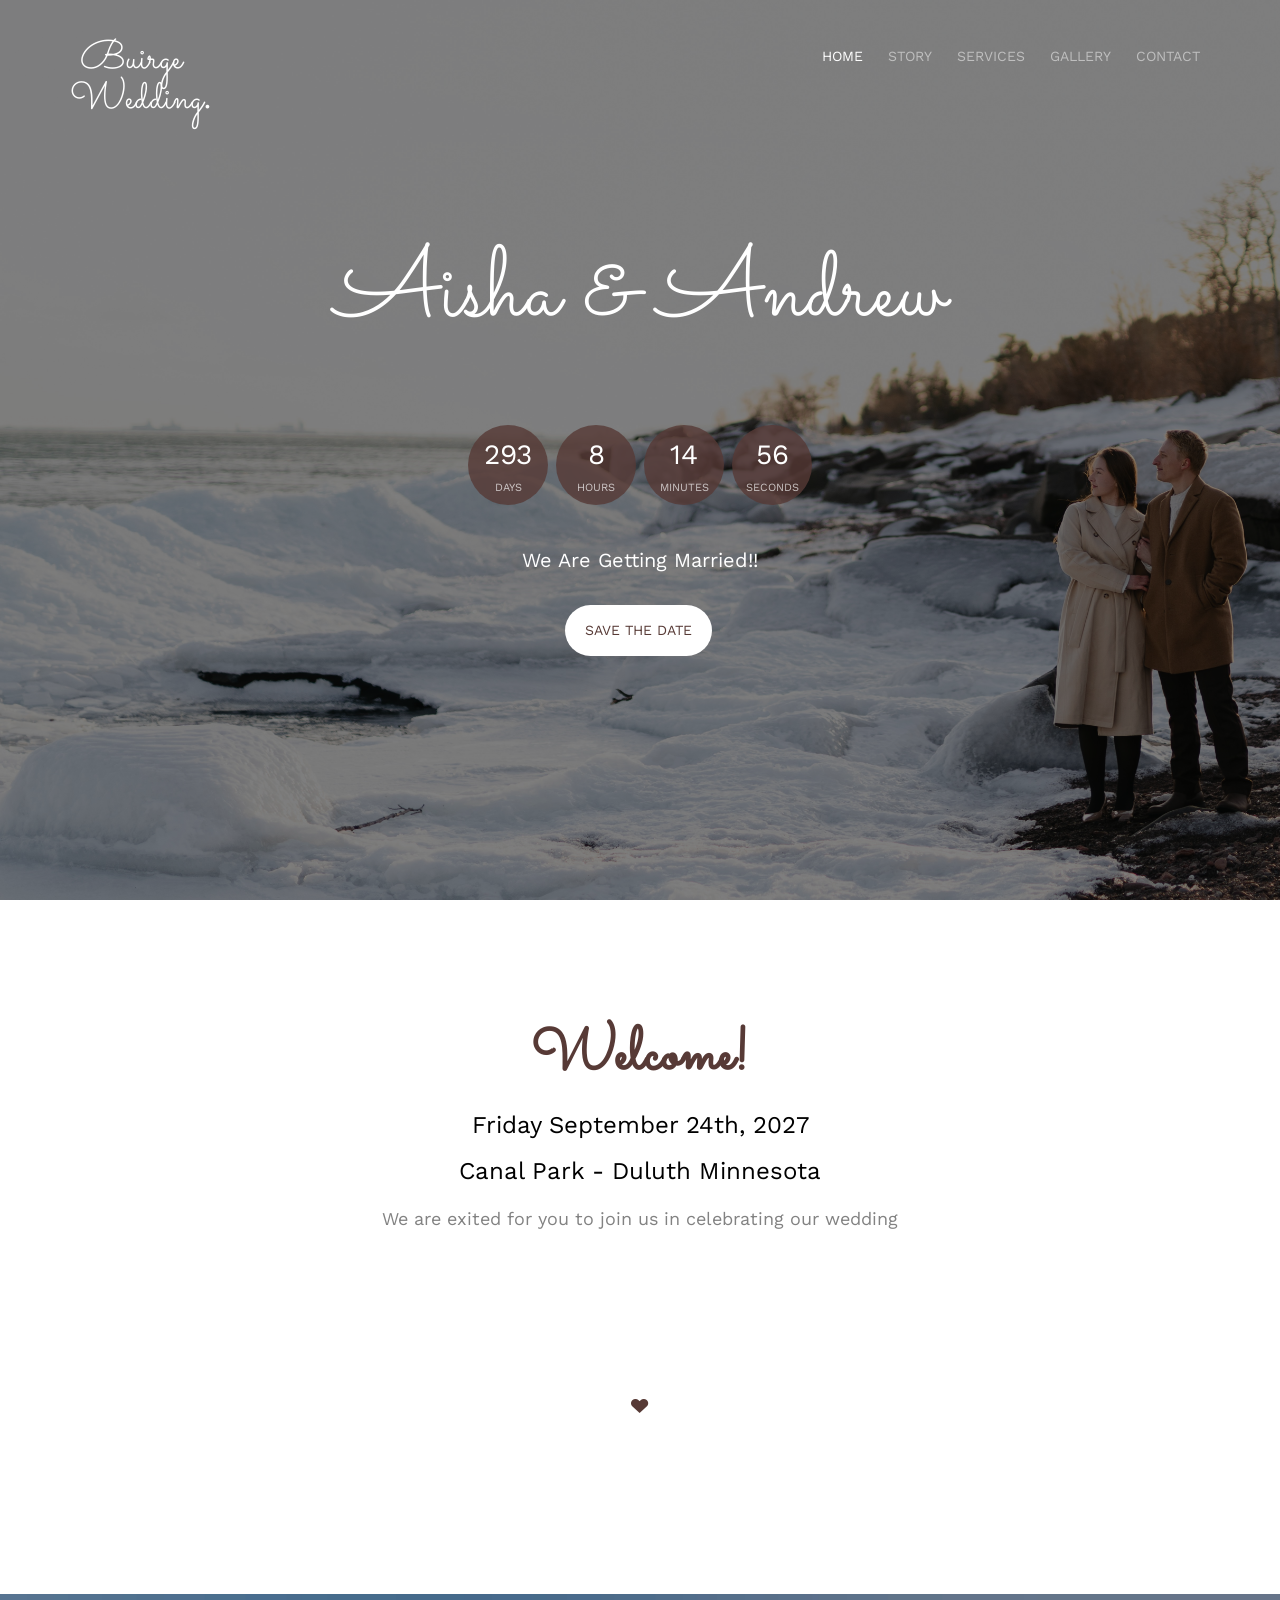
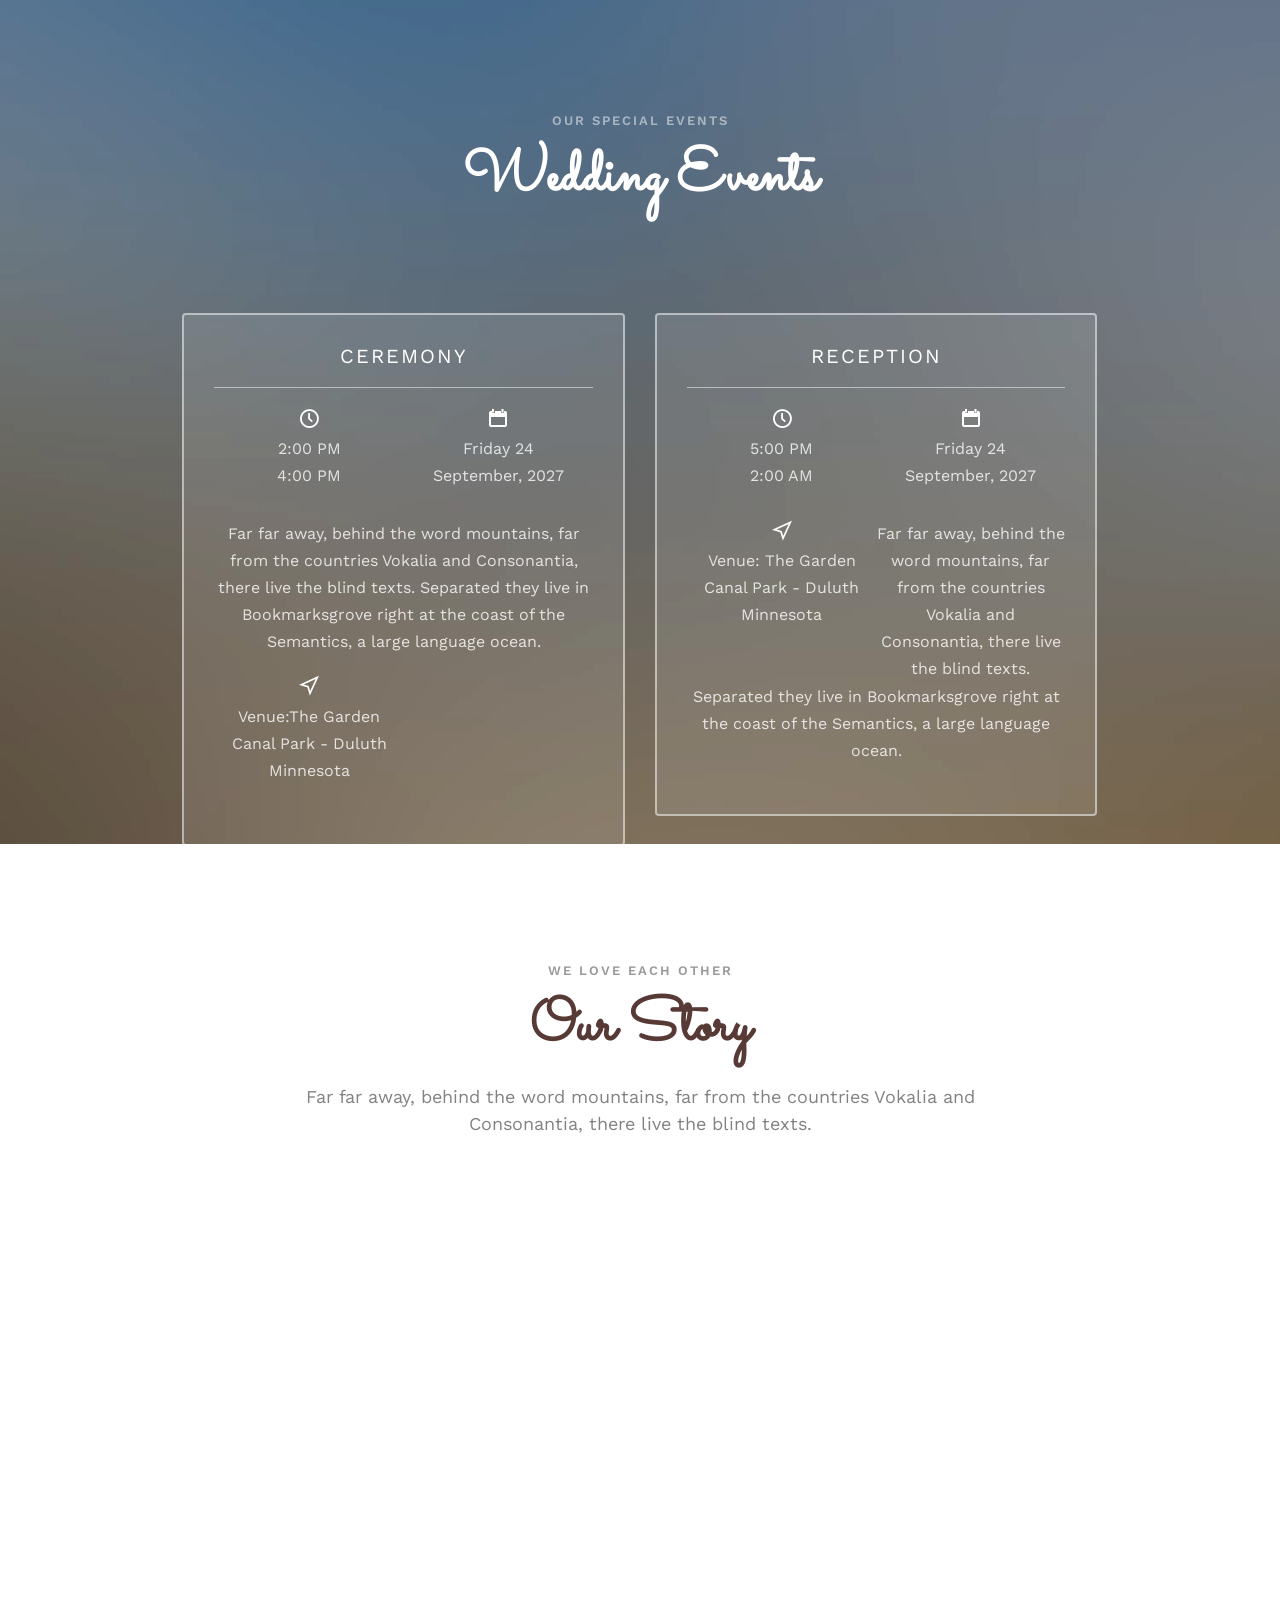
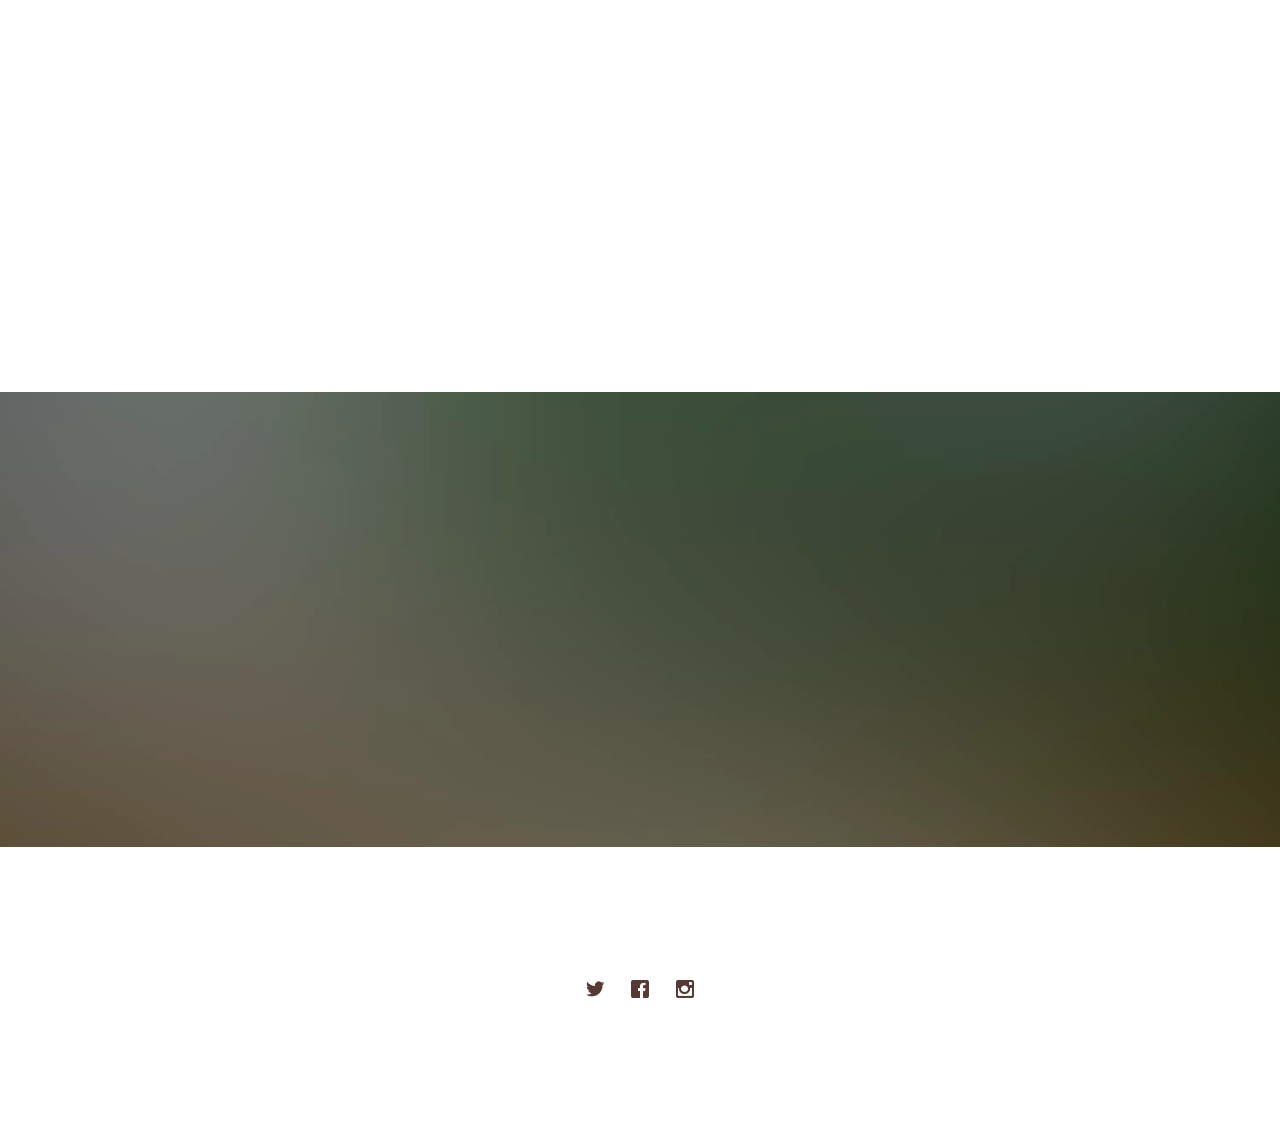
<file: index.html>
<!DOCTYPE html>
<!--[if lt IE 7]>      <html class="no-js lt-ie9 lt-ie8 lt-ie7"> <![endif]-->
<!--[if IE 7]>         <html class="no-js lt-ie9 lt-ie8"> <![endif]-->
<!--[if IE 8]>         <html class="no-js lt-ie9"> <![endif]-->
<!--[if gt IE 8]><!-->
<html class="no-js"> <!--<![endif]-->

<head>
	<meta charset="utf-8">
	<meta http-equiv="X-UA-Compatible" content="IE=edge">
	<title>Buirge Wedding</title>
	<link rel="icon" type="image/x-icon" href="/images/favicon.png">
	<meta name="viewport" content="width=device-width, initial-scale=1">
	<meta name="description" content="Buirge Wedding" />
	<meta name="keywords" content="Buirge Wedding" />

	<!-- Facebook and Twitter integration -->
	<meta property="og:title" content="" />
	<meta property="og:image" content="" />
	<meta property="og:url" content="" />
	<meta property="og:site_name" content="" />
	<meta property="og:description" content="" />
	<meta name="twitter:title" content="" />
	<meta name="twitter:image" content="" />
	<meta name="twitter:url" content="" />
	<meta name="twitter:card" content="" />

	<link href='https://fonts.googleapis.com/css?family=Work+Sans:400,300,600,400italic,700' rel='stylesheet'
		type='text/css'>
	<link href="https://fonts.googleapis.com/css?family=Sacramento" rel="stylesheet">

	<!-- Animate.css -->
	<link rel="stylesheet" href="css/animate.css">
	<!-- Icomoon Icon Fonts-->
	<link rel="stylesheet" href="css/icomoon.css">
	<!-- Bootstrap  -->
	<link rel="stylesheet" href="css/bootstrap.css">

	<!-- Magnific Popup -->
	<link rel="stylesheet" href="css/magnific-popup.css">

	<!-- Owl Carousel  -->
	<link rel="stylesheet" href="css/owl.carousel.min.css">
	<link rel="stylesheet" href="css/owl.theme.default.min.css">

	<!-- Theme style  -->
	<link rel="stylesheet" href="css/style.css">

	<!-- Modernizr JS -->
	<script src="js/modernizr-2.6.2.min.js"></script>
	<!-- FOR IE9 below -->
	<!--[if lt IE 9]>
	<script src="js/respond.min.js"></script>
	<![endif]-->

	<!----in head changing width image><-->
	<style>
		#fh5co-header,
		#fh5co-cover {
			background-image: url(images/duluth_engagement_photos/mobile_bg_wide.jpg);
			background-size: cover;
			background-repeat: no-repeat;
		}

		@media (min-width: 960px) {

			#fh5co-header,
			#fh5co-cover {
				background-image: url(images/duluth_engagement_photos/main_page_wider.jpg);
				background-size: cover;
				background-repeat: no-repeat;
			}
		}
	</style>

</head>

<body>

	<div class="fh5co-loader"></div>

	<div id="page">
		<nav class="fh5co-nav" role="navigation">
			<div class="container">
				<div class="row">
					<div class="col-xs-2">
						<div id="fh5co-logo"><a href="index.html">Buirge Wedding<strong>.</strong></a></div>
					</div>
					<div class="col-xs-10 text-right menu-1">
						<ul>
							<li class="active"><a href="index.html">Home</a></li>
							<li><a href="about.html">Story</a></li>
							<li class="has-dropdown">
								<a href="services.html">Services</a>
								<ul class="dropdown">
									<li><a href="#">Web Design</a></li>
									<li><a href="#">eCommerce</a></li>
									<li><a href="#">Branding</a></li>
									<li><a href="#">API</a></li>
								</ul>
							</li>
							<li class="has-dropdown">
								<a href="gallery.html">Gallery</a>
								<ul class="dropdown">
									<li><a href="#">HTML5</a></li>
									<li><a href="#">CSS3</a></li>
									<li><a href="#">Sass</a></li>
									<li><a href="#">jQuery</a></li>
								</ul>
							</li>
							<li><a href="contact.html">Contact</a></li>
						</ul>
					</div>
				</div>

			</div>
		</nav>

		<!--style="background-image: url(images/duluth_engagement_photos/main_page_wider.jpg); background-size: cover;"-->
		<header id="fh5co-header" class="fh5co-cover" role="banner" data-stellar-background-ratio="1.0">
			<div class="overlay"></div>
			<div class="container">
				<div class="row">
					<div class="col-md-8 col-md-offset-2 text-center">
						<div class="display-t">
							<div class="display-tc animate-box" data-animate-effect="fadeIn">
								<h1>Aisha &amp; Andrew</h1>
								<br><br>
								<div class="simply-countdown simply-countdown-one"></div>
								<h2>We Are Getting Married!!</h2>
								<p><a href="#" class="btn btn-default btn-sm">Save the date</a></p>
							</div>
						</div>
					</div>
				</div>
			</div>
		</header>

		<div id="fh5co-couple">
			<div class="container">
				<div class="row">
					<div class="col-md-8 col-md-offset-2 text-center fh5co-heading animate-box">
						<h2>Welcome!</h2>
						<h3>Friday September 24th, 2027</h3>
						<h3>Canal Park - Duluth Minnesota</h3>
						<p>We are exited for you to join us in celebrating our wedding</p>
					</div>
				</div>
				<div class="couple-wrap animate-box">
					<div class="couple-half">
						<div class="groom">
							<img src="images/duluth_engagement_photos/andrew_left.jpg" alt="groom"
								class="img-responsive">
						</div>
						<div class="desc-groom">
							<h3>Andrew Buirge</h3>
							<p>bAndo</p>
						</div>
					</div>
					<p class="heart text-center"><i class="icon-heart2"></i></p>
					<div class="couple-half">
						<div class="bride">
							<img src="images/duluth_engagement_photos/aisha_right.jpg" alt="groom"
								class="img-responsive">
						</div>
						<div class="desc-bride">
							<h3>Aisha Buirge</h3>
							<p>Torn ACL - MfAisha</p>
						</div>
					</div>
				</div>
			</div>
		</div>

		<div id="fh5co-event" class="fh5co-bg" style="background-image:url(images/img_bg_3.jpg);">
			<div class="overlay"></div>
			<div class="container">
				<div class="row">
					<div class="col-md-8 col-md-offset-2 text-center fh5co-heading animate-box">
						<span>Our Special Events</span>
						<h2>Wedding Events</h2>
					</div>
				</div>
				<div class="row">
					<div class="display-t">
						<div class="display-tc">
							<div class="col-md-10 col-md-offset-1">
								<div class="col-md-6 col-sm-6 text-center">
									<div class="event-wrap animate-box">
										<h3>Ceremony</h3>
										<div class="event-col">
											<i class="icon-clock"></i>
											<span>2:00 PM</span>
											<span>4:00 PM</span>
										</div>
										<div class="event-col">
											<i class="icon-calendar"></i>
											<span>Friday 24</span>
											<span>September, 2027</span>
										</div>
										<p>Far far away, behind the word mountains, far from the countries Vokalia and
											Consonantia, there live the blind texts. Separated they live in
											Bookmarksgrove right at the coast of the Semantics, a large language ocean.
										</p>
										<div class="event-col">
											<i class="icon-location"></i>
											<span>Venue:The Garden</span>
											<span>Canal Park - Duluth Minnesota</span>
										</div>
									</div>
								</div>
								<div class="col-md-6 col-sm-6 text-center">
									<div class="event-wrap animate-box">
										<h3>Reception</h3>
										<div class="event-col">
											<i class="icon-clock"></i>
											<span>5:00 PM</span>
											<span>2:00 AM</span>
										</div>
										<div class="event-col">
											<i class="icon-calendar"></i>
											<span>Friday 24</span>
											<span>September, 2027</span>
										</div>
										<div class="event-col">
											<i class="icon-location"></i>
											<span>Venue: The Garden</span>
											<span>Canal Park - Duluth Minnesota</span>
										</div>
										<p>Far far away, behind the word mountains, far from the countries Vokalia and
											Consonantia, there live the blind texts. Separated they live in
											Bookmarksgrove right at the coast of the Semantics, a large language ocean.
										</p>
									</div>
								</div>
							</div>
						</div>
					</div>
				</div>
			</div>
		</div>

		<div id="fh5co-couple-story">
			<div class="container">
				<div class="row">
					<div class="col-md-8 col-md-offset-2 text-center fh5co-heading animate-box">
						<span>We Love Each Other</span>
						<h2>Our Story</h2>
						<p>Far far away, behind the word mountains, far from the countries Vokalia and Consonantia,
							there live the blind texts.</p>
					</div>
				</div>
				<div class="row">
					<div class="col-md-12 col-md-offset-0">
						<ul class="timeline animate-box">
							<li class="animate-box">
								<div class="timeline-badge" style="background-image:url(images/couple-1.jpg);"></div>
								<div class="timeline-panel">
									<div class="timeline-heading">
										<h3 class="timeline-title">First We Meet</h3>
										<span class="date">October 31, 2016</span>
									</div>
									<div class="timeline-body">
										<p>At a Halloween party</p>
									</div>
								</div>
							</li>
							<li class="timeline-inverted animate-box">
								<div class="timeline-badge" style="background-image:url(images/couple-2.jpg);"></div>
								<div class="timeline-panel">
									<div class="timeline-heading">
										<h3 class="timeline-title">First Date</h3>
										<span class="date">December 3, 2016</span>
									</div>
									<div class="timeline-body">
										<p>Chipotle & Chill</p>
									</div>
								</div>
							</li>
							<li class="animate-box">
								<div class="timeline-badge" style="background-image:url(images/couple-3.jpg);"></div>
								<div class="timeline-panel">
									<div class="timeline-heading">
										<h3 class="timeline-title">In A Relationship</h3>
										<span class="date">December 15, 2016</span>
									</div>
									<div class="timeline-body">
										<p>After the 1st date we became inseperable.</p>
									</div>
								</div>
							</li>
						</ul>
					</div>
				</div>
			</div>
		</div>

		<!---
		<div id="fh5co-counter" class="fh5co-bg fh5co-counter" style="background-image:url(images/img_bg_5.jpg);">
			<div class="overlay"></div>
			<div class="container">
				<div class="row">
					<div class="display-t">
						<div class="display-tc">
							<div class="col-md-3 col-sm-6 animate-box">
								<div class="feature-center">
									<span class="icon">
										<i class="icon-users"></i>
									</span>

									<span class="counter js-counter" data-from="0" data-to="120" data-speed="5000"
										data-refresh-interval="50">1</span>
									<span class="counter-label">Estimated Guest</span>

								</div>
							</div>
							<div class="col-md-3 col-sm-6 animate-box">
								<div class="feature-center">
									<span class="icon">
										<i class="icon-user"></i>
									</span>

									<span class="counter js-counter" data-from="0" data-to="1000" data-speed="5000"
										data-refresh-interval="50">1</span>
									<span class="counter-label">We Catter</span>
								</div>
							</div>
							<div class="col-md-3 col-sm-6 animate-box">
								<div class="feature-center">
									<span class="icon">
										<i class="icon-calendar"></i>
									</span>
									<span class="counter js-counter" data-from="0" data-to="402" data-speed="5000"
										data-refresh-interval="50">1</span>
									<span class="counter-label">Events Done</span>
								</div>
							</div>
							<div class="col-md-3 col-sm-6 animate-box">
								<div class="feature-center">
									<span class="icon">
										<i class="icon-clock"></i>
									</span>

									<span class="counter js-counter" data-from="0" data-to="2345" data-speed="5000"
										data-refresh-interval="50">1</span>
									<span class="counter-label">Hours Spent</span>

								</div>
							</div>
						</div>
					</div>
				</div>
			</div>
		</div>

		<div id="fh5co-testimonial">
			<div class="container">
				<div class="row">
					<div class="row animate-box">
						<div class="col-md-8 col-md-offset-2 text-center fh5co-heading">
							<span>Best Wishes</span>
							<h2>Friends Wishes</h2>
						</div>
					</div>
					<div class="row">
						<div class="col-md-12 animate-box">
							<div class="wrap-testimony">
								<div class="owl-carousel-fullwidth">
									<div class="item">
										<div class="testimony-slide active text-center">
											<figure>
												<img src="images/couple-1.jpg" alt="user">
											</figure>
											<span>John Doe, via <a href="#" class="twitter">Twitter</a></span>
											<blockquote>
												<p>"Far far away, behind the word mountains, far from the countries
													Vokalia and Consonantia, there live the blind texts. Separated they
													live in Bookmarksgrove right at the coast of the Semantics"</p>
											</blockquote>
										</div>
									</div>
									<div class="item">
										<div class="testimony-slide active text-center">
											<figure>
												<img src="images/couple-2.jpg" alt="user">
											</figure>
											<span>John Doe, via <a href="#" class="twitter">Twitter</a></span>
											<blockquote>
												<p>"Far far away, behind the word mountains, far from the countries
													Vokalia and Consonantia, at the coast of the Semantics, a large
													language ocean."</p>
											</blockquote>
										</div>
									</div>
									<div class="item">
										<div class="testimony-slide active text-center">
											<figure>
												<img src="images/couple-3.jpg" alt="user">
											</figure>
											<span>John Doe, via <a href="#" class="twitter">Twitter</a></span>
											<blockquote>
												<p>"Far far away, far from the countries Vokalia and Consonantia, there
													live the blind texts. Separated they live in Bookmarksgrove right at
													the coast of the Semantics, a large language ocean."</p>
											</blockquote>
										</div>
									</div>
								</div>
							</div>
						</div>
					</div>
				</div>
			</div>
		</div>

		<div id="fh5co-services" class="fh5co-section-gray">
			<div class="container">

				<div class="row animate-box">
					<div class="col-md-8 col-md-offset-2 text-center fh5co-heading">
						<h2>We Offer Services</h2>
						<p>Dignissimos asperiores vitae velit veniam totam fuga molestias accusamus alias autem
							provident. Odit ab aliquam dolor eius.</p>
					</div>
				</div>

				<div class="row">
					<div class="col-md-6">
						<div class="feature-left animate-box" data-animate-effect="fadeInLeft">
							<span class="icon">
								<i class="icon-calendar"></i>
							</span>
							<div class="feature-copy">
								<h3>We Organized Events</h3>
								<p>Facilis ipsum reprehenderit nemo molestias. Aut cum mollitia reprehenderit. Eos
									cumque dicta adipisci architecto culpa amet.</p>
							</div>
						</div>

						<div class="feature-left animate-box" data-animate-effect="fadeInLeft">
							<span class="icon">
								<i class="icon-image"></i>
							</span>
							<div class="feature-copy">
								<h3>Photoshoot</h3>
								<p>Facilis ipsum reprehenderit nemo molestias. Aut cum mollitia reprehenderit. Eos
									cumque dicta adipisci architecto culpa amet.</p>
							</div>
						</div>

						<div class="feature-left animate-box" data-animate-effect="fadeInLeft">
							<span class="icon">
								<i class="icon-video"></i>
							</span>
							<div class="feature-copy">
								<h3>Video Editing</h3>
								<p>Facilis ipsum reprehenderit nemo molestias. Aut cum mollitia reprehenderit. Eos
									cumque dicta adipisci architecto culpa amet.</p>
							</div>
						</div>

					</div>

					<div class="col-md-6 animate-box">
						<div class="fh5co-video fh5co-bg" style="background-image: url(images/img_bg_3.jpg); ">
							<a href="https://vimeo.com/channels/staffpicks/93951774" class="popup-vimeo"><i
									class="icon-video2"></i></a>
							<div class="overlay"></div>
						</div>
					</div>
				</div>


			</div>
		</div>
-->

		<div id="fh5co-started" class="fh5co-bg" style="background-image:url(images/img_bg_4.jpg);">
			<div class="overlay"></div>
			<div class="container">
				<div class="row animate-box">
					<div class="col-md-8 col-md-offset-2 text-center fh5co-heading">
						<h2>Are You Attending?</h2>
						<p>Please Fill-up the form to notify you that you're attending. Thanks.</p>
					</div>
				</div>
				<div class="row animate-box">
					<div class="col-md-10 col-md-offset-1">
						<form class="form-inline">
							<div class="col-md-4 col-sm-4">
								<div class="form-group">
									<label for="name" class="sr-only">Name</label>
									<input type="name" class="form-control" id="name" placeholder="Name">
								</div>
							</div>
							<div class="col-md-4 col-sm-4">
								<div class="form-group">
									<label for="email" class="sr-only">Email</label>
									<input type="email" class="form-control" id="email" placeholder="Email">
								</div>
							</div>
							<div class="col-md-4 col-sm-4">
								<button type="submit" class="btn btn-default btn-block">I am Attending</button>
							</div>
						</form>
					</div>
				</div>
			</div>
		</div>

		<footer id="fh5co-footer" role="contentinfo">
			<div class="container">
				<div class="row copyright">
					<div class="col-md-12 text-center">
						<p>
						<ul class="fh5co-social-icons">
							<li><a href="#"><i class="icon-twitter"></i></a></li>
							<li><a href="#"><i class="icon-facebook"></i></a></li>
							<li><a href="#"><i class="icon-instagram"></i></a></li>
						</ul>
						</p>
					</div>
				</div>
			</div>
		</footer>
	</div>

	<div class="gototop js-top">
		<a href="#" class="js-gotop"><i class="icon-arrow-up"></i></a>
	</div>

	<!-- jQuery -->
	<script src="js/jquery.min.js"></script>
	<!-- jQuery Easing -->
	<script src="js/jquery.easing.1.3.js"></script>
	<!-- Bootstrap -->
	<script src="js/bootstrap.min.js"></script>
	<!-- Waypoints -->
	<script src="js/jquery.waypoints.min.js"></script>
	<!-- Carousel -->
	<script src="js/owl.carousel.min.js"></script>
	<!-- countTo -->
	<script src="js/jquery.countTo.js"></script>

	<!-- Stellar -->
	<script src="js/jquery.stellar.min.js"></script>
	<!-- Magnific Popup -->
	<script src="js/jquery.magnific-popup.min.js"></script>
	<script src="js/magnific-popup-options.js"></script>

	<!-- // <script src="https://cdnjs.cloudflare.com/ajax/libs/prism/0.0.1/prism.min.js"></script> -->
	<script src="js/simplyCountdown.js"></script>
	<!-- Main -->
	<script src="js/main.js"></script>

	<script>
		var d = new Date(new Date().getTime() + 200 * 120 * 120 * 2000);

		// default example
		simplyCountdown('.simply-countdown-one', {
			year: 2027,
			month: 9,
			day: 24
		});

		//jQuery example
		$('#simply-countdown-losange').simplyCountdown({
			year: 2027,
			month: 9,
			day: 24,
			enableUtc: false
		});
	</script>

</body>

</html>
</file>
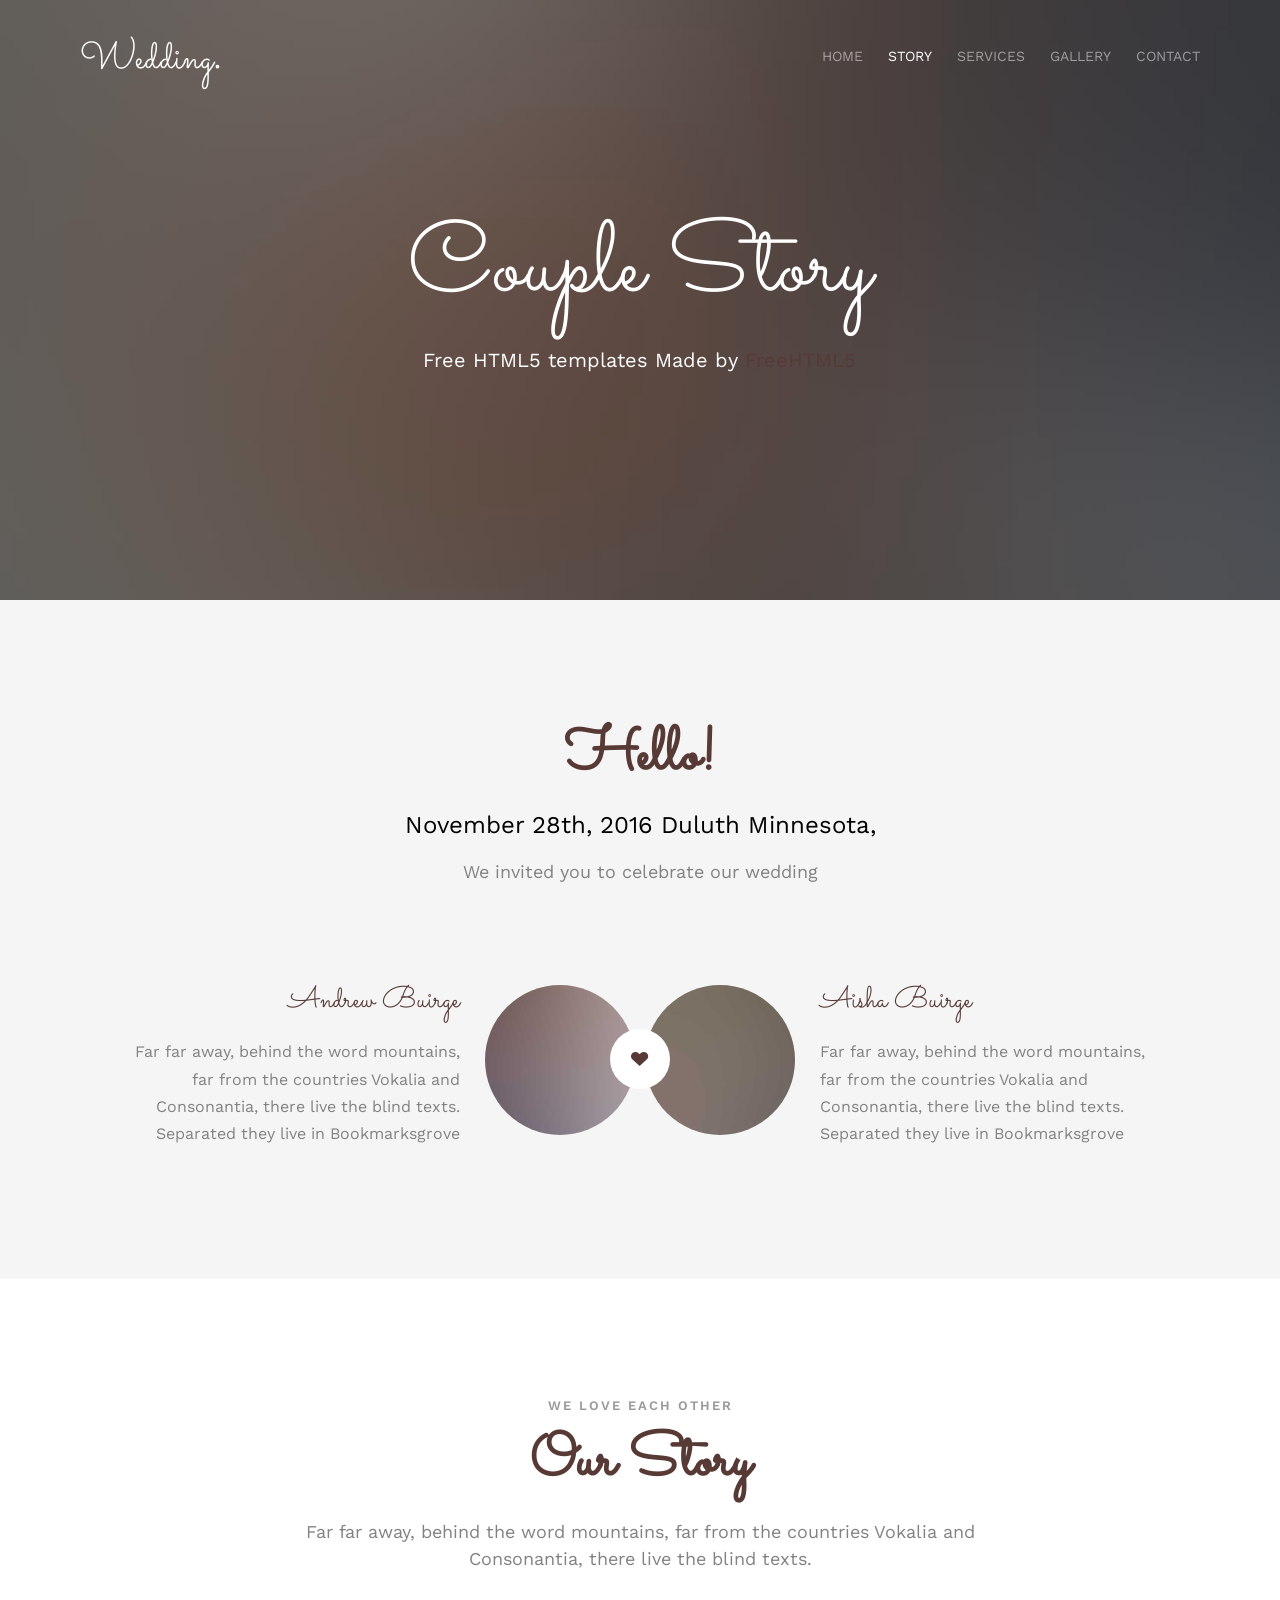
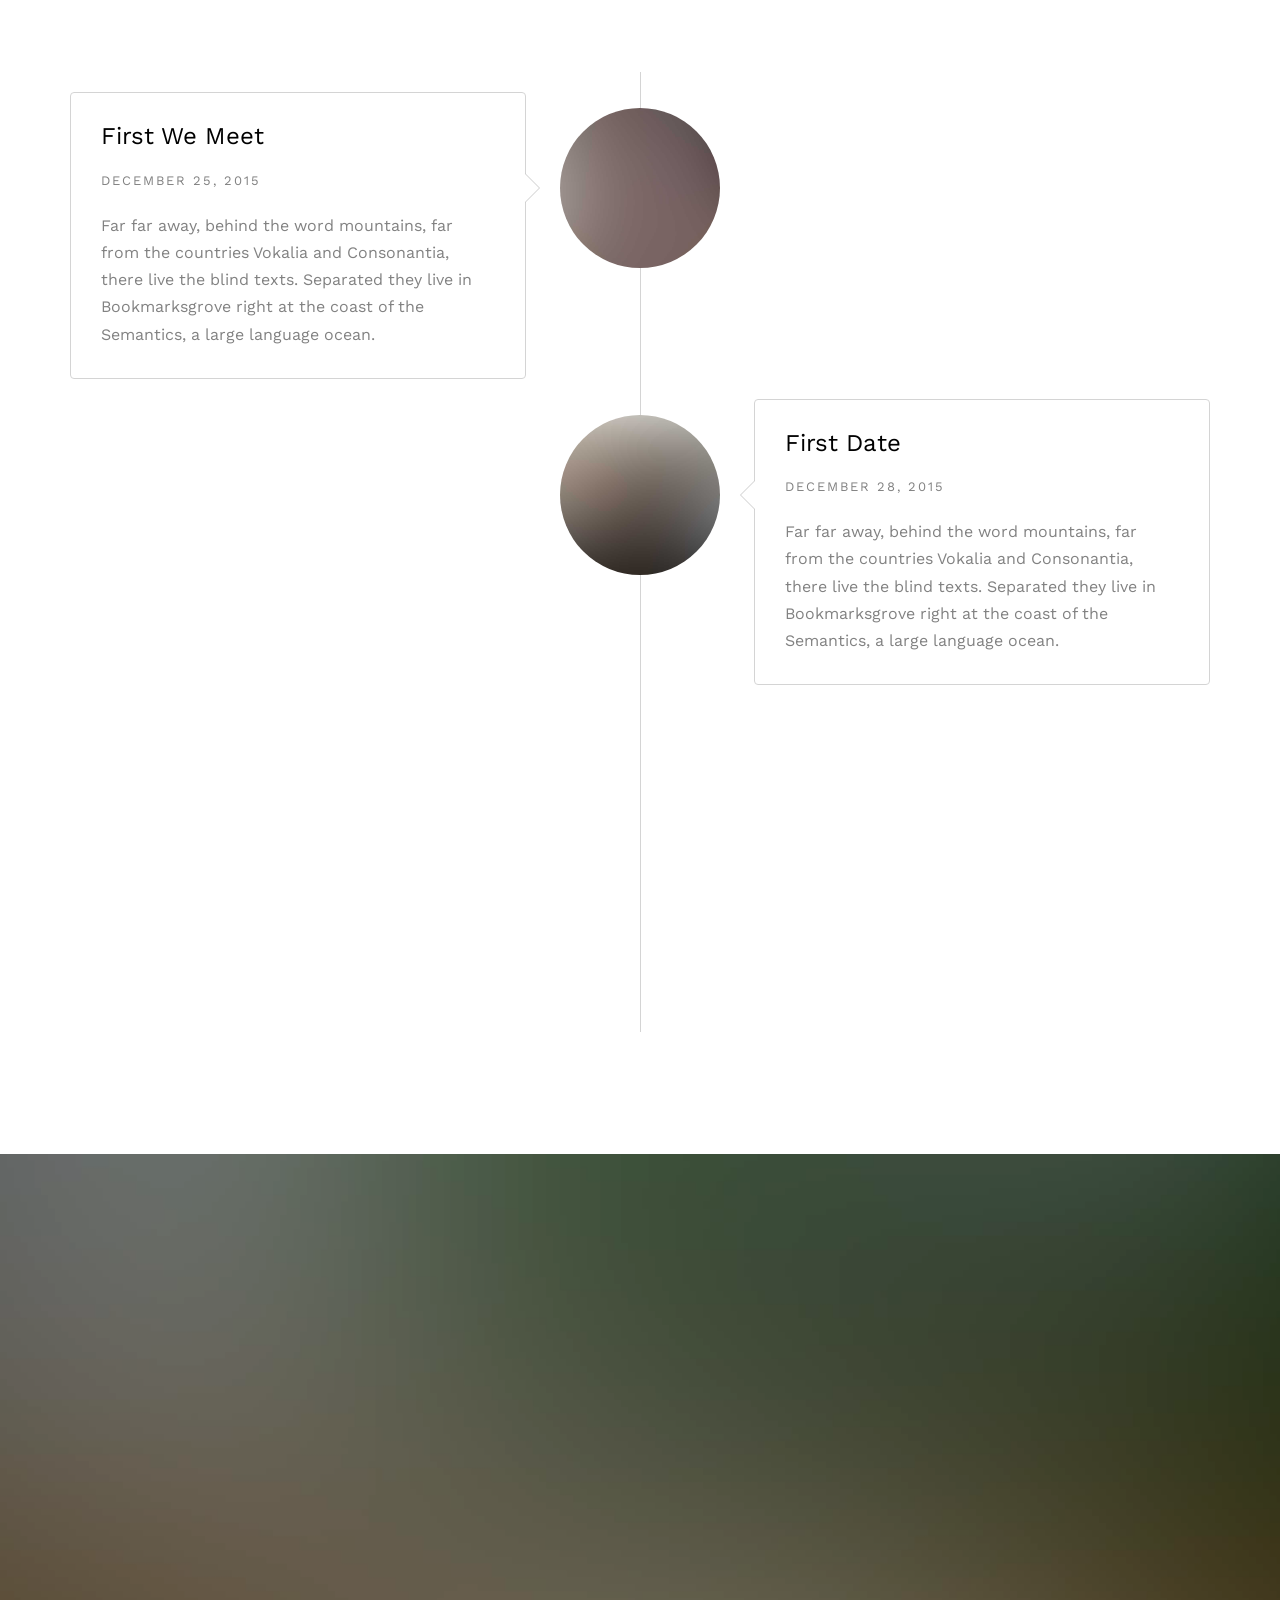
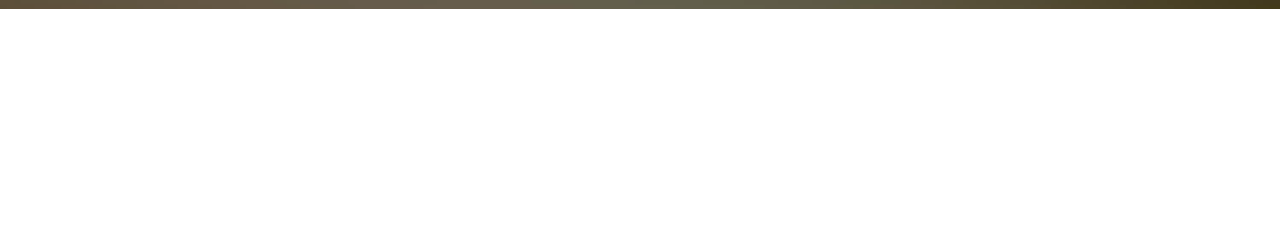
<file: about.html>
<!DOCTYPE html>
<!--[if lt IE 7]>      <html class="no-js lt-ie9 lt-ie8 lt-ie7"> <![endif]-->
<!--[if IE 7]>         <html class="no-js lt-ie9 lt-ie8"> <![endif]-->
<!--[if IE 8]>         <html class="no-js lt-ie9"> <![endif]-->
<!--[if gt IE 8]><!-->
<html class="no-js">
<!--<![endif]-->

<head>
  <meta charset="utf-8" />
  <meta http-equiv="X-UA-Compatible" content="IE=edge" />
  <title>Buirge Wedding</title>
  <link rel="icon" type="image/x-icon" href="/images/favicon.png" />
  <meta name="viewport" content="width=device-width, initial-scale=1" />
  <meta name="description" content="Buirge Wedding" />
  <meta name="keywords" content="Buirge Wedding" />

  <!-- 
	//////////////////////////////////////////////////////

	FREE HTML5 TEMPLATE 
	DESIGNED & DEVELOPED by FREEHTML5.CO
		
	Website: 		http://freehtml5.co/
	Email: 			info@freehtml5.co
	Twitter: 		http://twitter.com/fh5co
	Facebook: 		https://www.facebook.com/fh5co

	//////////////////////////////////////////////////////
	 -->

  <!-- Facebook and Twitter integration -->
  <meta property="og:title" content="" />
  <meta property="og:image" content="" />
  <meta property="og:url" content="" />
  <meta property="og:site_name" content="" />
  <meta property="og:description" content="" />
  <meta name="twitter:title" content="" />
  <meta name="twitter:image" content="" />
  <meta name="twitter:url" content="" />
  <meta name="twitter:card" content="" />

  <link href="https://fonts.googleapis.com/css?family=Work+Sans:400,300,600,400italic,700" rel="stylesheet"
    type="text/css" />
  <link href="https://fonts.googleapis.com/css?family=Sacramento" rel="stylesheet" />

  <!-- Animate.css -->
  <link rel="stylesheet" href="css/animate.css" />
  <!-- Icomoon Icon Fonts-->
  <link rel="stylesheet" href="css/icomoon.css" />
  <!-- Bootstrap  -->
  <link rel="stylesheet" href="css/bootstrap.css" />

  <!-- Magnific Popup -->
  <link rel="stylesheet" href="css/magnific-popup.css" />

  <!-- Owl Carousel  -->
  <link rel="stylesheet" href="css/owl.carousel.min.css" />
  <link rel="stylesheet" href="css/owl.theme.default.min.css" />

  <!-- Theme style  -->
  <link rel="stylesheet" href="css/style.css" />

  <!-- Modernizr JS -->
  <script src="js/modernizr-2.6.2.min.js"></script>
  <!-- FOR IE9 below -->
  <!--[if lt IE 9]>
      <script src="js/respond.min.js"></script>
    <![endif]-->
</head>

<body>
  <div class="fh5co-loader"></div>

  <div id="page">
    <nav class="fh5co-nav" role="navigation">
      <div class="container">
        <div class="row">
          <div class="col-xs-2">
            <div id="fh5co-logo">
              <a href="index.html">Wedding<strong>.</strong></a>
            </div>
          </div>
          <div class="col-xs-10 text-right menu-1">
            <ul>
              <li><a href="index.html">Home</a></li>
              <li class="active"><a href="about.html">Story</a></li>
              <li class="has-dropdown">
                <a href="services.html">Services</a>
                <ul class="dropdown">
                  <li><a href="#">Web Design</a></li>
                  <li><a href="#">eCommerce</a></li>
                  <li><a href="#">Branding</a></li>
                  <li><a href="#">API</a></li>
                </ul>
              </li>
              <li class="has-dropdown">
                <a href="gallery.html">Gallery</a>
                <ul class="dropdown">
                  <li><a href="#">HTML5</a></li>
                  <li><a href="#">CSS3</a></li>
                  <li><a href="#">Sass</a></li>
                  <li><a href="#">jQuery</a></li>
                </ul>
              </li>
              <li><a href="contact.html">Contact</a></li>
            </ul>
          </div>
        </div>
      </div>
    </nav>

    <header id="fh5co-header" class="fh5co-cover fh5co-cover-sm" role="banner"
      style="background-image: url(images/img_bg_1.jpg)">
      <div class="overlay"></div>
      <div class="fh5co-container">
        <div class="row">
          <div class="col-md-8 col-md-offset-2 text-center">
            <div class="display-t">
              <div class="display-tc animate-box" data-animate-effect="fadeIn">
                <h1>Couple Story</h1>
                <h2>
                  Free HTML5 templates Made by
                  <a href="http://freehtml5.co" target="_blank">FreeHTML5</a>
                </h2>
              </div>
            </div>
          </div>
        </div>
      </div>
    </header>

    <div id="fh5co-couple" class="fh5co-section-gray">
      <div class="container">
        <div class="row">
          <div class="col-md-8 col-md-offset-2 text-center fh5co-heading animate-box">
            <h2>Hello!</h2>
            <h3>November 28th, 2016 Duluth Minnesota,</h3>
            <p>We invited you to celebrate our wedding</p>
          </div>
        </div>
        <div class="couple-wrap animate-box">
          <div class="couple-half">
            <div class="groom">
              <img src="images/groom.jpg" alt="groom" class="img-responsive" />
            </div>
            <div class="desc-groom">
              <h3>Andrew Buirge</h3>
              <p>
                Far far away, behind the word mountains, far from the
                countries Vokalia and Consonantia, there live the blind texts.
                Separated they live in Bookmarksgrove
              </p>
            </div>
          </div>
          <p class="heart text-center"><i class="icon-heart2"></i></p>
          <div class="couple-half">
            <div class="bride">
              <img src="images/bride.jpg" alt="groom" class="img-responsive" />
            </div>
            <div class="desc-bride">
              <h3>Aisha Buirge</h3>
              <p>
                Far far away, behind the word mountains, far from the
                countries Vokalia and Consonantia, there live the blind texts.
                Separated they live in Bookmarksgrove
              </p>
            </div>
          </div>
        </div>
      </div>
    </div>

    <div id="fh5co-couple-story">
      <div class="container">
        <div class="row">
          <div class="col-md-8 col-md-offset-2 text-center fh5co-heading animate-box">
            <span>We Love Each Other</span>
            <h2>Our Story</h2>
            <p>
              Far far away, behind the word mountains, far from the countries
              Vokalia and Consonantia, there live the blind texts.
            </p>
          </div>
        </div>
        <div class="row">
          <div class="col-md-12 col-md-offset-0">
            <ul class="timeline animate-box">
              <li class="animate-box">
                <div class="timeline-badge" style="background-image: url(images/couple-1.jpg)"></div>
                <div class="timeline-panel">
                  <div class="timeline-heading">
                    <h3 class="timeline-title">First We Meet</h3>
                    <span class="date">December 25, 2015</span>
                  </div>
                  <div class="timeline-body">
                    <p>
                      Far far away, behind the word mountains, far from the
                      countries Vokalia and Consonantia, there live the blind
                      texts. Separated they live in Bookmarksgrove right at
                      the coast of the Semantics, a large language ocean.
                    </p>
                  </div>
                </div>
              </li>
              <li class="timeline-inverted animate-box">
                <div class="timeline-badge" style="background-image: url(images/couple-2.jpg)"></div>
                <div class="timeline-panel">
                  <div class="timeline-heading">
                    <h3 class="timeline-title">First Date</h3>
                    <span class="date">December 28, 2015</span>
                  </div>
                  <div class="timeline-body">
                    <p>
                      Far far away, behind the word mountains, far from the
                      countries Vokalia and Consonantia, there live the blind
                      texts. Separated they live in Bookmarksgrove right at
                      the coast of the Semantics, a large language ocean.
                    </p>
                  </div>
                </div>
              </li>
              <li class="animate-box">
                <div class="timeline-badge" style="background-image: url(images/couple-3.jpg)"></div>
                <div class="timeline-panel">
                  <div class="timeline-heading">
                    <h3 class="timeline-title">In A Relationship</h3>
                    <span class="date">January 1, 2016</span>
                  </div>
                  <div class="timeline-body">
                    <p>
                      Far far away, behind the word mountains, far from the
                      countries Vokalia and Consonantia, there live the blind
                      texts. Separated they live in Bookmarksgrove right at
                      the coast of the Semantics, a large language ocean.
                    </p>
                  </div>
                </div>
              </li>
            </ul>
          </div>
        </div>
      </div>
    </div>

    <div id="fh5co-started" class="fh5co-bg" style="background-image: url(images/img_bg_4.jpg)">
      <div class="overlay"></div>
      <div class="container">
        <div class="row animate-box">
          <div class="col-md-8 col-md-offset-2 text-center fh5co-heading">
            <h2>Are You Attending?</h2>
            <p>
              Please Fill-up the form to notify you that you're attending.
              Thanks.
            </p>
          </div>
        </div>
        <div class="row animate-box">
          <div class="col-md-10 col-md-offset-1">
            <form class="form-inline">
              <div class="col-md-4 col-sm-4">
                <div class="form-group">
                  <label for="name" class="sr-only">Name</label>
                  <input type="name" class="form-control" id="name" placeholder="Name" />
                </div>
              </div>
              <div class="col-md-4 col-sm-4">
                <div class="form-group">
                  <label for="email" class="sr-only">Email</label>
                  <input type="email" class="form-control" id="email" placeholder="Email" />
                </div>
              </div>
              <div class="col-md-4 col-sm-4">
                <button type="submit" class="btn btn-default btn-block">
                  I am Attending
                </button>
              </div>
            </form>
          </div>
        </div>
      </div>
    </div>

    <footer id="fh5co-footer" role="contentinfo">
      <div class="container">
        <!-- <div class="row row-pb-md">
				<div class="col-md-4 fh5co-widget">
					<h3>The Company</h3>
					<p>Facilis ipsum reprehenderit nemo molestias. Aut cum mollitia reprehenderit. Eos cumque dicta adipisci architecto culpa amet.</p>
					<p><a href="#">Learn More</a></p>
				</div>
				<div class="col-md-2 col-sm-4 col-xs-6 col-md-push-1">
					<ul class="fh5co-footer-links">
						<li><a href="#">About</a></li>
						<li><a href="#">Help</a></li>
						<li><a href="#">Contact</a></li>
						<li><a href="#">Terms</a></li>
						<li><a href="#">Meetups</a></li>
					</ul>
				</div>

				<div class="col-md-2 col-sm-4 col-xs-6 col-md-push-1">
					<ul class="fh5co-footer-links">
						<li><a href="#">Shop</a></li>
						<li><a href="#">Privacy</a></li>
						<li><a href="#">Testimonials</a></li>
						<li><a href="#">Handbook</a></li>
						<li><a href="#">Held Desk</a></li>
					</ul>
				</div>

				<div class="col-md-2 col-sm-4 col-xs-6 col-md-push-1">
					<ul class="fh5co-footer-links">
						<li><a href="#">Find Designers</a></li>
						<li><a href="#">Find Deelopers</a></li>
						<li><a href="#">Teams</a></li>
						<li><a href="#">Advertise</a></li>
						<li><a href="#">API</a></li>
					</ul>
				</div>
			</div> -->

        <!--div class="row copyright">
				<div class="col-md-12 text-center">
					<p>
						<small class="block">&copy; 2016 Free HTML5. All Rights Reserved.</small> 
						<small class="block">Designed by <a href="http://freehtml5.co/" target="_blank">FREEHTML5.co</a> Demo Images: <a href="http://unsplash.co/" target="_blank">Unsplash</a></small>
					</p>
					<p>
						<ul class="fh5co-social-icons">
							<li><a href="#"><i class="icon-twitter"></i></a></li>
							<li><a href="#"><i class="icon-facebook"></i></a></li>
							<li><a href="#"><i class="icon-linkedin"></i></a></li>
							<li><a href="#"><i class="icon-dribbble"></i></a></li>
						</ul>
					</p>
				</div>
			</div>-->
      </div>
    </footer>
  </div>

  <div class="gototop js-top">
    <a href="#" class="js-gotop"><i class="icon-arrow-up"></i></a>
  </div>

  <!-- jQuery -->
  <script src="js/jquery.min.js"></script>
  <!-- jQuery Easing -->
  <script src="js/jquery.easing.1.3.js"></script>
  <!-- Bootstrap -->
  <script src="js/bootstrap.min.js"></script>
  <!-- Waypoints -->
  <script src="js/jquery.waypoints.min.js"></script>
  <!-- Carousel -->
  <script src="js/owl.carousel.min.js"></script>
  <!-- countTo -->
  <script src="js/jquery.countTo.js"></script>

  <!-- Stellar -->
  <script src="js/jquery.stellar.min.js"></script>
  <!-- Magnific Popup -->
  <script src="js/jquery.magnific-popup.min.js"></script>
  <script src="js/magnific-popup-options.js"></script>

  <!-- Main -->
  <script src="js/main.js"></script>
</body>

</html>
</file>
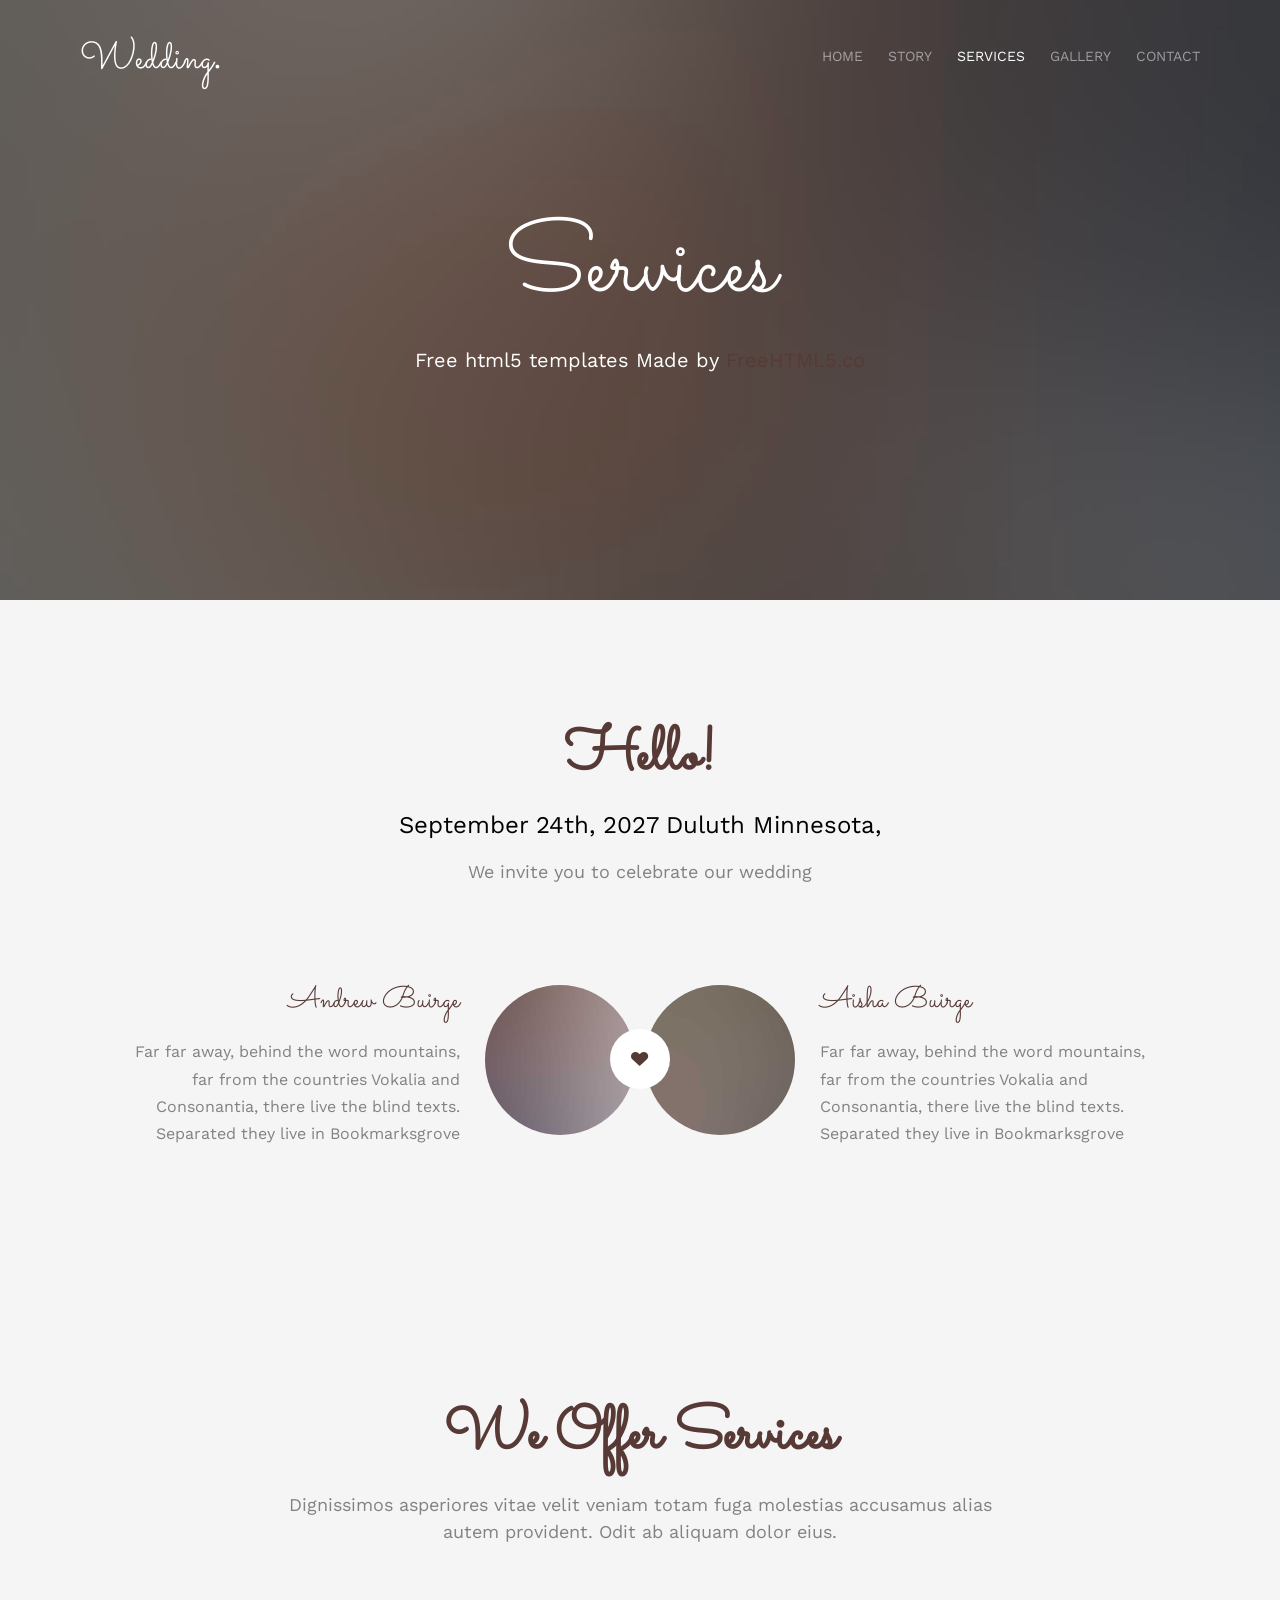
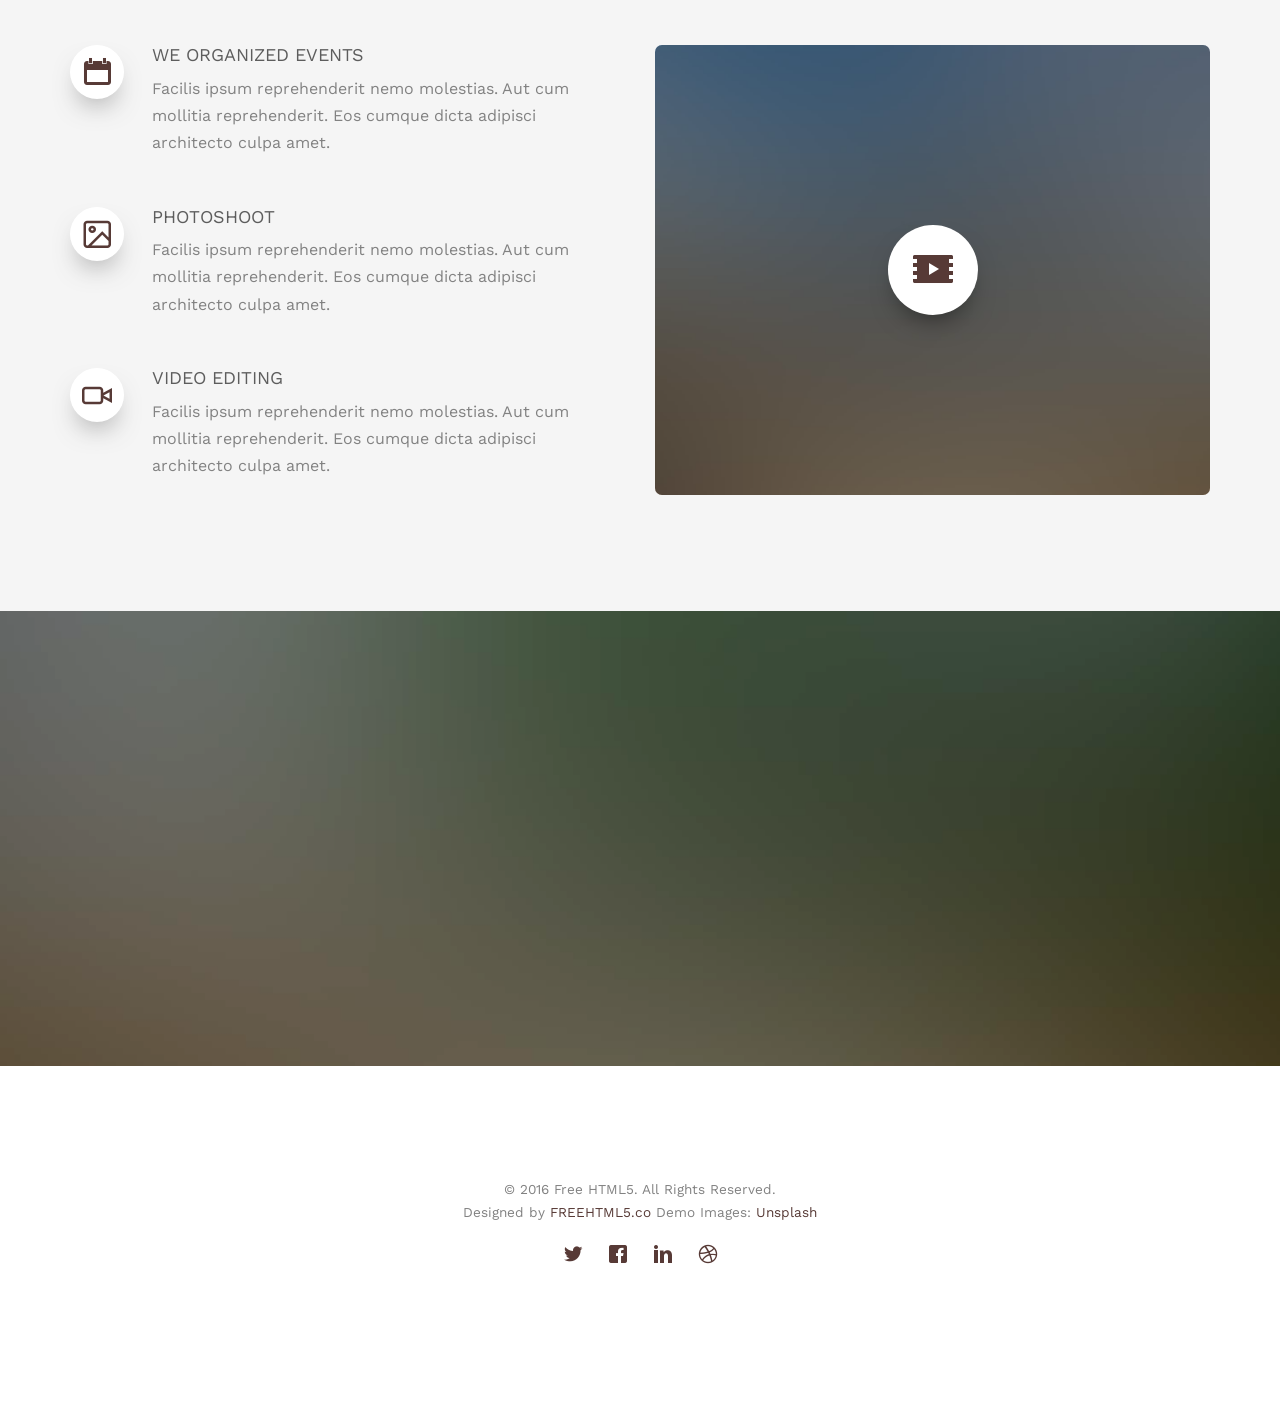
<file: services.html>
<!DOCTYPE html>
<!--[if lt IE 7]>      <html class="no-js lt-ie9 lt-ie8 lt-ie7"> <![endif]-->
<!--[if IE 7]>         <html class="no-js lt-ie9 lt-ie8"> <![endif]-->
<!--[if IE 8]>         <html class="no-js lt-ie9"> <![endif]-->
<!--[if gt IE 8]><!-->
<html class="no-js"> <!--<![endif]-->

<head>
	<meta charset="utf-8">
	<meta http-equiv="X-UA-Compatible" content="IE=edge">
	<title>Buirge Wedding</title>
	<link rel="icon" type="image/x-icon" href="/images/favicon.png">
	<meta name="viewport" content="width=device-width, initial-scale=1">
	<meta name="description" content="Buirge Wedding" />
	<meta name="keywords" content="Buirge Wedding" />

	<!-- 
	//////////////////////////////////////////////////////

	FREE HTML5 TEMPLATE 
	DESIGNED & DEVELOPED by FREEHTML5.CO
		
	Website: 		http://freehtml5.co/
	Email: 			info@freehtml5.co
	Twitter: 		http://twitter.com/fh5co
	Facebook: 		https://www.facebook.com/fh5co

	//////////////////////////////////////////////////////
	 -->

	<!-- Facebook and Twitter integration -->
	<meta property="og:title" content="" />
	<meta property="og:image" content="" />
	<meta property="og:url" content="" />
	<meta property="og:site_name" content="" />
	<meta property="og:description" content="" />
	<meta name="twitter:title" content="" />
	<meta name="twitter:image" content="" />
	<meta name="twitter:url" content="" />
	<meta name="twitter:card" content="" />

	<link href='https://fonts.googleapis.com/css?family=Work+Sans:400,300,600,400italic,700' rel='stylesheet'
		type='text/css'>
	<link href="https://fonts.googleapis.com/css?family=Sacramento" rel="stylesheet">

	<!-- Animate.css -->
	<link rel="stylesheet" href="css/animate.css">
	<!-- Icomoon Icon Fonts-->
	<link rel="stylesheet" href="css/icomoon.css">
	<!-- Bootstrap  -->
	<link rel="stylesheet" href="css/bootstrap.css">

	<!-- Magnific Popup -->
	<link rel="stylesheet" href="css/magnific-popup.css">

	<!-- Owl Carousel  -->
	<link rel="stylesheet" href="css/owl.carousel.min.css">
	<link rel="stylesheet" href="css/owl.theme.default.min.css">

	<!-- Theme style  -->
	<link rel="stylesheet" href="css/style.css">

	<!-- Modernizr JS -->
	<script src="js/modernizr-2.6.2.min.js"></script>
	<!-- FOR IE9 below -->
	<!--[if lt IE 9]>
	<script src="js/respond.min.js"></script>
	<![endif]-->

</head>

<body>

	<div class="fh5co-loader"></div>

	<div id="page">
		<nav class="fh5co-nav" role="navigation">
			<div class="container">
				<div class="row">
					<div class="col-xs-2">
						<div id="fh5co-logo"><a href="index.html">Wedding<strong>.</strong></a></div>
					</div>
					<div class="col-xs-10 text-right menu-1">
						<ul>
							<li><a href="index.html">Home</a></li>
							<li><a href="about.html">Story</a></li>
							<li class="has-dropdown active">
								<a href="services.html">Services</a>
								<ul class="dropdown">
									<li><a href="#">Web Design</a></li>
									<li><a href="#">eCommerce</a></li>
									<li><a href="#">Branding</a></li>
									<li><a href="#">API</a></li>
								</ul>
							</li>
							<li class="has-dropdown">
								<a href="gallery.html">Gallery</a>
								<ul class="dropdown">
									<li><a href="#">HTML5</a></li>
									<li><a href="#">CSS3</a></li>
									<li><a href="#">Sass</a></li>
									<li><a href="#">jQuery</a></li>
								</ul>
							</li>
							<li><a href="contact.html">Contact</a></li>
						</ul>
					</div>
				</div>

			</div>
		</nav>

		<header id="fh5co-header" class="fh5co-cover fh5co-cover-sm" role="banner"
			style="background-image:url(images/img_bg_1.jpg);">
			<div class="overlay"></div>
			<div class="fh5co-container">
				<div class="row">
					<div class="col-md-8 col-md-offset-2 text-center">
						<div class="display-t">
							<div class="display-tc animate-box" data-animate-effect="fadeIn">
								<h1>Services</h1>
								<h2>Free html5 templates Made by <a href="http://freehtml5.co"
										target="_blank">FreeHTML5.co</a></h2>
							</div>
						</div>
					</div>
				</div>
			</div>
		</header>

		<div id="fh5co-couple" class="fh5co-section-gray">
			<div class="container">
				<div class="row">
					<div class="col-md-8 col-md-offset-2 text-center fh5co-heading animate-box">
						<h2>Hello!</h2>
						<h3>September 24th, 2027 Duluth Minnesota, </h3>
						<p>We invite you to celebrate our wedding</p>
					</div>
				</div>
				<div class="couple-wrap animate-box">
					<div class="couple-half">
						<div class="groom">
							<img src="images/groom.jpg" alt="groom" class="img-responsive">
						</div>
						<div class="desc-groom">
							<h3>Andrew Buirge</h3>
							<p>Far far away, behind the word mountains, far from the countries Vokalia and Consonantia,
								there live the blind texts. Separated they live in Bookmarksgrove</p>
						</div>
					</div>
					<p class="heart text-center"><i class="icon-heart2"></i></p>
					<div class="couple-half">
						<div class="bride">
							<img src="images/bride.jpg" alt="groom" class="img-responsive">
						</div>
						<div class="desc-bride">
							<h3>Aisha Buirge</h3>
							<p>Far far away, behind the word mountains, far from the countries Vokalia and Consonantia,
								there live the blind texts. Separated they live in Bookmarksgrove</p>
						</div>
					</div>
				</div>
			</div>
		</div>

		<div id="fh5co-services" class="fh5co-section-gray">
			<div class="container">

				<div class="row animate-box">
					<div class="col-md-8 col-md-offset-2 text-center fh5co-heading">
						<h2>We Offer Services</h2>
						<p>Dignissimos asperiores vitae velit veniam totam fuga molestias accusamus alias autem
							provident. Odit ab aliquam dolor eius.</p>
					</div>
				</div>

				<div class="row">
					<div class="col-md-6">
						<div class="feature-left animate-box" data-animate-effect="fadeInLeft">
							<span class="icon">
								<i class="icon-calendar"></i>
							</span>
							<div class="feature-copy">
								<h3>We Organized Events</h3>
								<p>Facilis ipsum reprehenderit nemo molestias. Aut cum mollitia reprehenderit. Eos
									cumque dicta adipisci architecto culpa amet.</p>
							</div>
						</div>

						<div class="feature-left animate-box" data-animate-effect="fadeInLeft">
							<span class="icon">
								<i class="icon-image"></i>
							</span>
							<div class="feature-copy">
								<h3>Photoshoot</h3>
								<p>Facilis ipsum reprehenderit nemo molestias. Aut cum mollitia reprehenderit. Eos
									cumque dicta adipisci architecto culpa amet.</p>
							</div>
						</div>

						<div class="feature-left animate-box" data-animate-effect="fadeInLeft">
							<span class="icon">
								<i class="icon-video"></i>
							</span>
							<div class="feature-copy">
								<h3>Video Editing</h3>
								<p>Facilis ipsum reprehenderit nemo molestias. Aut cum mollitia reprehenderit. Eos
									cumque dicta adipisci architecto culpa amet.</p>
							</div>
						</div>

					</div>

					<div class="col-md-6 animate-box">
						<div class="fh5co-video fh5co-bg" style="background-image: url(images/img_bg_3.jpg); ">
							<a href="https://vimeo.com/channels/staffpicks/93951774" class="popup-vimeo"><i
									class="icon-video2"></i></a>
							<div class="overlay"></div>
						</div>
					</div>
				</div>


			</div>
		</div>

		<div id="fh5co-started" class="fh5co-bg" style="background-image:url(images/img_bg_4.jpg);">
			<div class="overlay"></div>
			<div class="container">
				<div class="row animate-box">
					<div class="col-md-8 col-md-offset-2 text-center fh5co-heading">
						<h2>Are You Attending?</h2>
						<p>Please Fill-up the form to notify you that you're attending. Thanks.</p>
					</div>
				</div>
				<div class="row animate-box">
					<div class="col-md-10 col-md-offset-1">
						<form class="form-inline">
							<div class="col-md-4 col-sm-4">
								<div class="form-group">
									<label for="name" class="sr-only">Name</label>
									<input type="name" class="form-control" id="name" placeholder="Name">
								</div>
							</div>
							<div class="col-md-4 col-sm-4">
								<div class="form-group">
									<label for="email" class="sr-only">Email</label>
									<input type="email" class="form-control" id="email" placeholder="Email">
								</div>
							</div>
							<div class="col-md-4 col-sm-4">
								<button type="submit" class="btn btn-default btn-block">I am Attending</button>
							</div>
						</form>
					</div>
				</div>
			</div>
		</div>

		<footer id="fh5co-footer" role="contentinfo">
			<div class="container">

				<div class="row copyright">
					<div class="col-md-12 text-center">
						<p>
							<small class="block">&copy; 2016 Free HTML5. All Rights Reserved.</small>
							<small class="block">Designed by <a href="http://freehtml5.co/"
									target="_blank">FREEHTML5.co</a> Demo Images: <a href="http://unsplash.co/"
									target="_blank">Unsplash</a></small>
						</p>
						<p>
						<ul class="fh5co-social-icons">
							<li><a href="#"><i class="icon-twitter"></i></a></li>
							<li><a href="#"><i class="icon-facebook"></i></a></li>
							<li><a href="#"><i class="icon-linkedin"></i></a></li>
							<li><a href="#"><i class="icon-dribbble"></i></a></li>
						</ul>
						</p>
					</div>
				</div>

			</div>
		</footer>
	</div>

	<div class="gototop js-top">
		<a href="#" class="js-gotop"><i class="icon-arrow-up"></i></a>
	</div>

	<!-- jQuery -->
	<script src="js/jquery.min.js"></script>
	<!-- jQuery Easing -->
	<script src="js/jquery.easing.1.3.js"></script>
	<!-- Bootstrap -->
	<script src="js/bootstrap.min.js"></script>
	<!-- Waypoints -->
	<script src="js/jquery.waypoints.min.js"></script>
	<!-- Carousel -->
	<script src="js/owl.carousel.min.js"></script>
	<!-- countTo -->
	<script src="js/jquery.countTo.js"></script>

	<!-- Stellar -->
	<script src="js/jquery.stellar.min.js"></script>
	<!-- Magnific Popup -->
	<script src="js/jquery.magnific-popup.min.js"></script>
	<script src="js/magnific-popup-options.js"></script>

	<!-- Main -->
	<script src="js/main.js"></script>

</body>

</html>
</file>
<file: css/icomoon.css>
@font-face {
  font-family: 'icomoon';
  src:  url('../fonts/icomoon/icomoon.eot?6iuir');
  src:  url('../fonts/icomoon/icomoon.eot?6iuir#iefix') format('embedded-opentype'),
    url('../fonts/icomoon/icomoon.ttf?6iuir') format('truetype'),
    url('../fonts/icomoon/icomoon.woff?6iuir') format('woff'),
    url('../fonts/icomoon/icomoon.svg?6iuir#icomoon') format('svg');
  font-weight: normal;
  font-style: normal;
}

[class^="icon-"], [class*=" icon-"] {
  /* use !important to prevent issues with browser extensions that change fonts */
  font-family: 'icomoon' !important;
  speak: none;
  font-style: normal;
  font-weight: normal;
  font-variant: normal;
  text-transform: none;
  line-height: 1;

  /* Better Font Rendering =========== */
  -webkit-font-smoothing: antialiased;
  -moz-osx-font-smoothing: grayscale;
}

.icon-eye:before {
  content: "\e000";
}
.icon-paper-clip:before {
  content: "\e001";
}
.icon-mail:before {
  content: "\e002";
}
.icon-toggle:before {
  content: "\e003";
}
.icon-layout:before {
  content: "\e004";
}
.icon-link:before {
  content: "\e005";
}
.icon-bell:before {
  content: "\e006";
}
.icon-lock:before {
  content: "\e007";
}
.icon-unlock:before {
  content: "\e008";
}
.icon-ribbon:before {
  content: "\e009";
}
.icon-image:before {
  content: "\e010";
}
.icon-signal:before {
  content: "\e011";
}
.icon-target:before {
  content: "\e012";
}
.icon-clipboard:before {
  content: "\e013";
}
.icon-clock:before {
  content: "\e014";
}
.icon-watch:before {
  content: "\e015";
}
.icon-air-play:before {
  content: "\e016";
}
.icon-camera:before {
  content: "\e017";
}
.icon-video:before {
  content: "\e018";
}
.icon-disc:before {
  content: "\e019";
}
.icon-printer:before {
  content: "\e020";
}
.icon-monitor:before {
  content: "\e021";
}
.icon-server:before {
  content: "\e022";
}
.icon-cog:before {
  content: "\e023";
}
.icon-heart:before {
  content: "\e024";
}
.icon-paragraph:before {
  content: "\e025";
}
.icon-align-justify:before {
  content: "\e026";
}
.icon-align-left:before {
  content: "\e027";
}
.icon-align-center:before {
  content: "\e028";
}
.icon-align-right:before {
  content: "\e029";
}
.icon-book:before {
  content: "\e030";
}
.icon-layers:before {
  content: "\e031";
}
.icon-stack:before {
  content: "\e032";
}
.icon-stack-2:before {
  content: "\e033";
}
.icon-paper:before {
  content: "\e034";
}
.icon-paper-stack:before {
  content: "\e035";
}
.icon-search:before {
  content: "\e036";
}
.icon-zoom-in:before {
  content: "\e037";
}
.icon-zoom-out:before {
  content: "\e038";
}
.icon-reply:before {
  content: "\e039";
}
.icon-circle-plus:before {
  content: "\e040";
}
.icon-circle-minus:before {
  content: "\e041";
}
.icon-circle-check:before {
  content: "\e042";
}
.icon-circle-cross:before {
  content: "\e043";
}
.icon-square-plus:before {
  content: "\e044";
}
.icon-square-minus:before {
  content: "\e045";
}
.icon-square-check:before {
  content: "\e046";
}
.icon-square-cross:before {
  content: "\e047";
}
.icon-microphone:before {
  content: "\e048";
}
.icon-record:before {
  content: "\e049";
}
.icon-skip-back:before {
  content: "\e050";
}
.icon-rewind:before {
  content: "\e051";
}
.icon-play:before {
  content: "\e052";
}
.icon-pause:before {
  content: "\e053";
}
.icon-stop:before {
  content: "\e054";
}
.icon-fast-forward:before {
  content: "\e055";
}
.icon-skip-forward:before {
  content: "\e056";
}
.icon-shuffle:before {
  content: "\e057";
}
.icon-repeat:before {
  content: "\e058";
}
.icon-folder:before {
  content: "\e059";
}
.icon-umbrella:before {
  content: "\e060";
}
.icon-moon:before {
  content: "\e061";
}
.icon-thermometer:before {
  content: "\e062";
}
.icon-drop:before {
  content: "\e063";
}
.icon-sun:before {
  content: "\e064";
}
.icon-cloud:before {
  content: "\e065";
}
.icon-cloud-upload:before {
  content: "\e066";
}
.icon-cloud-download:before {
  content: "\e067";
}
.icon-upload:before {
  content: "\e068";
}
.icon-download:before {
  content: "\e069";
}
.icon-location:before {
  content: "\e070";
}
.icon-location-2:before {
  content: "\e071";
}
.icon-map:before {
  content: "\e072";
}
.icon-battery:before {
  content: "\e073";
}
.icon-head:before {
  content: "\e074";
}
.icon-briefcase:before {
  content: "\e075";
}
.icon-speech-bubble:before {
  content: "\e076";
}
.icon-anchor:before {
  content: "\e077";
}
.icon-globe:before {
  content: "\e078";
}
.icon-box:before {
  content: "\e079";
}
.icon-reload:before {
  content: "\e080";
}
.icon-share:before {
  content: "\e081";
}
.icon-marquee:before {
  content: "\e082";
}
.icon-marquee-plus:before {
  content: "\e083";
}
.icon-marquee-minus:before {
  content: "\e084";
}
.icon-tag:before {
  content: "\e085";
}
.icon-power:before {
  content: "\e086";
}
.icon-command:before {
  content: "\e087";
}
.icon-alt:before {
  content: "\e088";
}
.icon-esc:before {
  content: "\e089";
}
.icon-bar-graph:before {
  content: "\e090";
}
.icon-bar-graph-2:before {
  content: "\e091";
}
.icon-pie-graph:before {
  content: "\e092";
}
.icon-star:before {
  content: "\e093";
}
.icon-arrow-left:before {
  content: "\e094";
}
.icon-arrow-right:before {
  content: "\e095";
}
.icon-arrow-up:before {
  content: "\e096";
}
.icon-arrow-down:before {
  content: "\e097";
}
.icon-volume:before {
  content: "\e098";
}
.icon-mute:before {
  content: "\e099";
}
.icon-content-right:before {
  content: "\e100";
}
.icon-content-left:before {
  content: "\e101";
}
.icon-grid:before {
  content: "\e102";
}
.icon-grid-2:before {
  content: "\e103";
}
.icon-columns:before {
  content: "\e104";
}
.icon-loader:before {
  content: "\e105";
}
.icon-bag:before {
  content: "\e106";
}
.icon-ban:before {
  content: "\e107";
}
.icon-flag:before {
  content: "\e108";
}
.icon-trash:before {
  content: "\e109";
}
.icon-expand:before {
  content: "\e110";
}
.icon-contract:before {
  content: "\e111";
}
.icon-maximize:before {
  content: "\e112";
}
.icon-minimize:before {
  content: "\e113";
}
.icon-plus:before {
  content: "\e114";
}
.icon-minus:before {
  content: "\e115";
}
.icon-check:before {
  content: "\e116";
}
.icon-cross:before {
  content: "\e117";
}
.icon-move:before {
  content: "\e118";
}
.icon-delete:before {
  content: "\e119";
}
.icon-menu:before {
  content: "\e120";
}
.icon-archive:before {
  content: "\e121";
}
.icon-inbox:before {
  content: "\e122";
}
.icon-outbox:before {
  content: "\e123";
}
.icon-file:before {
  content: "\e124";
}
.icon-file-add:before {
  content: "\e125";
}
.icon-file-subtract:before {
  content: "\e126";
}
.icon-help:before {
  content: "\e127";
}
.icon-open:before {
  content: "\e128";
}
.icon-ellipsis:before {
  content: "\e129";
}
.icon-add-to-list:before {
  content: "\e900";
}
.icon-classic-computer:before {
  content: "\e901";
}
.icon-controller-fast-backward:before {
  content: "\e902";
}
.icon-creative-commons-attribution:before {
  content: "\e903";
}
.icon-creative-commons-noderivs:before {
  content: "\e904";
}
.icon-creative-commons-noncommercial-eu:before {
  content: "\e905";
}
.icon-creative-commons-noncommercial-us:before {
  content: "\e906";
}
.icon-creative-commons-public-domain:before {
  content: "\e907";
}
.icon-creative-commons-remix:before {
  content: "\e908";
}
.icon-creative-commons-share:before {
  content: "\e909";
}
.icon-creative-commons-sharealike:before {
  content: "\e90a";
}
.icon-creative-commons:before {
  content: "\e90b";
}
.icon-document-landscape:before {
  content: "\e90c";
}
.icon-remove-user:before {
  content: "\e90d";
}
.icon-warning:before {
  content: "\e90e";
}
.icon-arrow-bold-down:before {
  content: "\e90f";
}
.icon-arrow-bold-left:before {
  content: "\e910";
}
.icon-arrow-bold-right:before {
  content: "\e911";
}
.icon-arrow-bold-up:before {
  content: "\e912";
}
.icon-arrow-down2:before {
  content: "\e913";
}
.icon-arrow-left2:before {
  content: "\e914";
}
.icon-arrow-long-down:before {
  content: "\e915";
}
.icon-arrow-long-left:before {
  content: "\e916";
}
.icon-arrow-long-right:before {
  content: "\e917";
}
.icon-arrow-long-up:before {
  content: "\e918";
}
.icon-arrow-right2:before {
  content: "\e919";
}
.icon-arrow-up2:before {
  content: "\e91a";
}
.icon-arrow-with-circle-down:before {
  content: "\e91b";
}
.icon-arrow-with-circle-left:before {
  content: "\e91c";
}
.icon-arrow-with-circle-right:before {
  content: "\e91d";
}
.icon-arrow-with-circle-up:before {
  content: "\e91e";
}
.icon-bookmark:before {
  content: "\e91f";
}
.icon-bookmarks:before {
  content: "\e920";
}
.icon-chevron-down:before {
  content: "\e921";
}
.icon-chevron-left:before {
  content: "\e922";
}
.icon-chevron-right:before {
  content: "\e923";
}
.icon-chevron-small-down:before {
  content: "\e924";
}
.icon-chevron-small-left:before {
  content: "\e925";
}
.icon-chevron-small-right:before {
  content: "\e926";
}
.icon-chevron-small-up:before {
  content: "\e927";
}
.icon-chevron-thin-down:before {
  content: "\e928";
}
.icon-chevron-thin-left:before {
  content: "\e929";
}
.icon-chevron-thin-right:before {
  content: "\e92a";
}
.icon-chevron-thin-up:before {
  content: "\e92b";
}
.icon-chevron-up:before {
  content: "\e92c";
}
.icon-chevron-with-circle-down:before {
  content: "\e92d";
}
.icon-chevron-with-circle-left:before {
  content: "\e92e";
}
.icon-chevron-with-circle-right:before {
  content: "\e92f";
}
.icon-chevron-with-circle-up:before {
  content: "\e930";
}
.icon-cloud2:before {
  content: "\e931";
}
.icon-controller-fast-forward:before {
  content: "\e932";
}
.icon-controller-jump-to-start:before {
  content: "\e933";
}
.icon-controller-next:before {
  content: "\e934";
}
.icon-controller-paus:before {
  content: "\e935";
}
.icon-controller-play:before {
  content: "\e936";
}
.icon-controller-record:before {
  content: "\e937";
}
.icon-controller-stop:before {
  content: "\e938";
}
.icon-controller-volume:before {
  content: "\e939";
}
.icon-dot-single:before {
  content: "\e93a";
}
.icon-dots-three-horizontal:before {
  content: "\e93b";
}
.icon-dots-three-vertical:before {
  content: "\e93c";
}
.icon-dots-two-horizontal:before {
  content: "\e93d";
}
.icon-dots-two-vertical:before {
  content: "\e93e";
}
.icon-download2:before {
  content: "\e93f";
}
.icon-emoji-flirt:before {
  content: "\e940";
}
.icon-flow-branch:before {
  content: "\e941";
}
.icon-flow-cascade:before {
  content: "\e942";
}
.icon-flow-line:before {
  content: "\e943";
}
.icon-flow-parallel:before {
  content: "\e944";
}
.icon-flow-tree:before {
  content: "\e945";
}
.icon-install:before {
  content: "\e946";
}
.icon-layers2:before {
  content: "\e947";
}
.icon-open-book:before {
  content: "\e948";
}
.icon-resize-100:before {
  content: "\e949";
}
.icon-resize-full-screen:before {
  content: "\e94a";
}
.icon-save:before {
  content: "\e94b";
}
.icon-select-arrows:before {
  content: "\e94c";
}
.icon-sound-mute:before {
  content: "\e94d";
}
.icon-sound:before {
  content: "\e94e";
}
.icon-trash2:before {
  content: "\e94f";
}
.icon-triangle-down:before {
  content: "\e950";
}
.icon-triangle-left:before {
  content: "\e951";
}
.icon-triangle-right:before {
  content: "\e952";
}
.icon-triangle-up:before {
  content: "\e953";
}
.icon-uninstall:before {
  content: "\e954";
}
.icon-upload-to-cloud:before {
  content: "\e955";
}
.icon-upload2:before {
  content: "\e956";
}
.icon-add-user:before {
  content: "\e957";
}
.icon-address:before {
  content: "\e958";
}
.icon-adjust:before {
  content: "\e959";
}
.icon-air:before {
  content: "\e95a";
}
.icon-aircraft-landing:before {
  content: "\e95b";
}
.icon-aircraft-take-off:before {
  content: "\e95c";
}
.icon-aircraft:before {
  content: "\e95d";
}
.icon-align-bottom:before {
  content: "\e95e";
}
.icon-align-horizontal-middle:before {
  content: "\e95f";
}
.icon-align-left2:before {
  content: "\e960";
}
.icon-align-right2:before {
  content: "\e961";
}
.icon-align-top:before {
  content: "\e962";
}
.icon-align-vertical-middle:before {
  content: "\e963";
}
.icon-archive2:before {
  content: "\e964";
}
.icon-area-graph:before {
  content: "\e965";
}
.icon-attachment:before {
  content: "\e966";
}
.icon-awareness-ribbon:before {
  content: "\e967";
}
.icon-back-in-time:before {
  content: "\e968";
}
.icon-back:before {
  content: "\e969";
}
.icon-bar-graph2:before {
  content: "\e96a";
}
.icon-battery2:before {
  content: "\e96b";
}
.icon-beamed-note:before {
  content: "\e96c";
}
.icon-bell2:before {
  content: "\e96d";
}
.icon-blackboard:before {
  content: "\e96e";
}
.icon-block:before {
  content: "\e96f";
}
.icon-book2:before {
  content: "\e970";
}
.icon-bowl:before {
  content: "\e971";
}
.icon-box2:before {
  content: "\e972";
}
.icon-briefcase2:before {
  content: "\e973";
}
.icon-browser:before {
  content: "\e974";
}
.icon-brush:before {
  content: "\e975";
}
.icon-bucket:before {
  content: "\e976";
}
.icon-cake:before {
  content: "\e977";
}
.icon-calculator:before {
  content: "\e978";
}
.icon-calendar:before {
  content: "\e979";
}
.icon-camera2:before {
  content: "\e97a";
}
.icon-ccw:before {
  content: "\e97b";
}
.icon-chat:before {
  content: "\e97c";
}
.icon-check2:before {
  content: "\e97d";
}
.icon-circle-with-cross:before {
  content: "\e97e";
}
.icon-circle-with-minus:before {
  content: "\e97f";
}
.icon-circle-with-plus:before {
  content: "\e980";
}
.icon-circle:before {
  content: "\e981";
}
.icon-circular-graph:before {
  content: "\e982";
}
.icon-clapperboard:before {
  content: "\e983";
}
.icon-clipboard2:before {
  content: "\e984";
}
.icon-clock2:before {
  content: "\e985";
}
.icon-code:before {
  content: "\e986";
}
.icon-cog2:before {
  content: "\e987";
}
.icon-colours:before {
  content: "\e988";
}
.icon-compass:before {
  content: "\e989";
}
.icon-copy:before {
  content: "\e98a";
}
.icon-credit-card:before {
  content: "\e98b";
}
.icon-credit:before {
  content: "\e98c";
}
.icon-cross2:before {
  content: "\e98d";
}
.icon-cup:before {
  content: "\e98e";
}
.icon-cw:before {
  content: "\e98f";
}
.icon-cycle:before {
  content: "\e990";
}
.icon-database:before {
  content: "\e991";
}
.icon-dial-pad:before {
  content: "\e992";
}
.icon-direction:before {
  content: "\e993";
}
.icon-document:before {
  content: "\e994";
}
.icon-documents:before {
  content: "\e995";
}
.icon-drink:before {
  content: "\e996";
}
.icon-drive:before {
  content: "\e997";
}
.icon-drop2:before {
  content: "\e998";
}
.icon-edit:before {
  content: "\e999";
}
.icon-email:before {
  content: "\e99a";
}
.icon-emoji-happy:before {
  content: "\e99b";
}
.icon-emoji-neutral:before {
  content: "\e99c";
}
.icon-emoji-sad:before {
  content: "\e99d";
}
.icon-erase:before {
  content: "\e99e";
}
.icon-eraser:before {
  content: "\e99f";
}
.icon-export:before {
  content: "\e9a0";
}
.icon-eye2:before {
  content: "\e9a1";
}
.icon-feather:before {
  content: "\e9a2";
}
.icon-flag2:before {
  content: "\e9a3";
}
.icon-flash:before {
  content: "\e9a4";
}
.icon-flashlight:before {
  content: "\e9a5";
}
.icon-flat-brush:before {
  content: "\e9a6";
}
.icon-folder-images:before {
  content: "\e9a7";
}
.icon-folder-music:before {
  content: "\e9a8";
}
.icon-folder-video:before {
  content: "\e9a9";
}
.icon-folder2:before {
  content: "\e9aa";
}
.icon-forward:before {
  content: "\e9ab";
}
.icon-funnel:before {
  content: "\e9ac";
}
.icon-game-controller:before {
  content: "\e9ad";
}
.icon-gauge:before {
  content: "\e9ae";
}
.icon-globe2:before {
  content: "\e9af";
}
.icon-graduation-cap:before {
  content: "\e9b0";
}
.icon-grid2:before {
  content: "\e9b1";
}
.icon-hair-cross:before {
  content: "\e9b2";
}
.icon-hand:before {
  content: "\e9b3";
}
.icon-heart-outlined:before {
  content: "\e9b4";
}
.icon-heart2:before {
  content: "\e9b5";
}
.icon-help-with-circle:before {
  content: "\e9b6";
}
.icon-help2:before {
  content: "\e9b7";
}
.icon-home:before {
  content: "\e9b8";
}
.icon-hour-glass:before {
  content: "\e9b9";
}
.icon-image-inverted:before {
  content: "\e9ba";
}
.icon-image2:before {
  content: "\e9bb";
}
.icon-images:before {
  content: "\e9bc";
}
.icon-inbox2:before {
  content: "\e9bd";
}
.icon-infinity:before {
  content: "\e9be";
}
.icon-info-with-circle:before {
  content: "\e9bf";
}
.icon-info:before {
  content: "\e9c0";
}
.icon-key:before {
  content: "\e9c1";
}
.icon-keyboard:before {
  content: "\e9c2";
}
.icon-lab-flask:before {
  content: "\e9c3";
}
.icon-landline:before {
  content: "\e9c4";
}
.icon-language:before {
  content: "\e9c5";
}
.icon-laptop:before {
  content: "\e9c6";
}
.icon-leaf:before {
  content: "\e9c7";
}
.icon-level-down:before {
  content: "\e9c8";
}
.icon-level-up:before {
  content: "\e9c9";
}
.icon-lifebuoy:before {
  content: "\e9ca";
}
.icon-light-bulb:before {
  content: "\e9cb";
}
.icon-light-down:before {
  content: "\e9cc";
}
.icon-light-up:before {
  content: "\e9cd";
}
.icon-line-graph:before {
  content: "\e9ce";
}
.icon-link2:before {
  content: "\e9cf";
}
.icon-list:before {
  content: "\e9d0";
}
.icon-location-pin:before {
  content: "\e9d1";
}
.icon-location2:before {
  content: "\e9d2";
}
.icon-lock-open:before {
  content: "\e9d3";
}
.icon-lock2:before {
  content: "\e9d4";
}
.icon-log-out:before {
  content: "\e9d5";
}
.icon-login:before {
  content: "\e9d6";
}
.icon-loop:before {
  content: "\e9d7";
}
.icon-magnet:before {
  content: "\e9d8";
}
.icon-magnifying-glass:before {
  content: "\e9d9";
}
.icon-mail2:before {
  content: "\e9da";
}
.icon-man:before {
  content: "\e9db";
}
.icon-map2:before {
  content: "\e9dc";
}
.icon-mask:before {
  content: "\e9dd";
}
.icon-medal:before {
  content: "\e9de";
}
.icon-megaphone:before {
  content: "\e9df";
}
.icon-menu2:before {
  content: "\e9e0";
}
.icon-message:before {
  content: "\e9e1";
}
.icon-mic:before {
  content: "\e9e2";
}
.icon-minus2:before {
  content: "\e9e3";
}
.icon-mobile:before {
  content: "\e9e4";
}
.icon-modern-mic:before {
  content: "\e9e5";
}
.icon-moon2:before {
  content: "\e9e6";
}
.icon-mouse:before {
  content: "\e9e7";
}
.icon-music:before {
  content: "\e9e8";
}
.icon-network:before {
  content: "\e9e9";
}
.icon-new-message:before {
  content: "\e9ea";
}
.icon-new:before {
  content: "\e9eb";
}
.icon-news:before {
  content: "\e9ec";
}
.icon-note:before {
  content: "\e9ed";
}
.icon-notification:before {
  content: "\e9ee";
}
.icon-old-mobile:before {
  content: "\e9ef";
}
.icon-old-phone:before {
  content: "\e9f0";
}
.icon-palette:before {
  content: "\e9f1";
}
.icon-paper-plane:before {
  content: "\e9f2";
}
.icon-pencil:before {
  content: "\e9f3";
}
.icon-phone:before {
  content: "\e9f4";
}
.icon-pie-chart:before {
  content: "\e9f5";
}
.icon-pin:before {
  content: "\e9f6";
}
.icon-plus2:before {
  content: "\e9f7";
}
.icon-popup:before {
  content: "\e9f8";
}
.icon-power-plug:before {
  content: "\e9f9";
}
.icon-price-ribbon:before {
  content: "\e9fa";
}
.icon-price-tag:before {
  content: "\e9fb";
}
.icon-print:before {
  content: "\e9fc";
}
.icon-progress-empty:before {
  content: "\e9fd";
}
.icon-progress-full:before {
  content: "\e9fe";
}
.icon-progress-one:before {
  content: "\e9ff";
}
.icon-progress-two:before {
  content: "\ea00";
}
.icon-publish:before {
  content: "\ea01";
}
.icon-quote:before {
  content: "\ea02";
}
.icon-radio:before {
  content: "\ea03";
}
.icon-reply-all:before {
  content: "\ea04";
}
.icon-reply2:before {
  content: "\ea05";
}
.icon-retweet:before {
  content: "\ea06";
}
.icon-rocket:before {
  content: "\ea07";
}
.icon-round-brush:before {
  content: "\ea08";
}
.icon-rss:before {
  content: "\ea09";
}
.icon-ruler:before {
  content: "\ea0a";
}
.icon-scissors:before {
  content: "\ea0b";
}
.icon-share-alternitive:before {
  content: "\ea0c";
}
.icon-share2:before {
  content: "\ea0d";
}
.icon-shareable:before {
  content: "\ea0e";
}
.icon-shield:before {
  content: "\ea0f";
}
.icon-shop:before {
  content: "\ea10";
}
.icon-shopping-bag:before {
  content: "\ea11";
}
.icon-shopping-basket:before {
  content: "\ea12";
}
.icon-shopping-cart:before {
  content: "\ea13";
}
.icon-shuffle2:before {
  content: "\ea14";
}
.icon-signal2:before {
  content: "\ea15";
}
.icon-sound-mix:before {
  content: "\ea16";
}
.icon-sports-club:before {
  content: "\ea17";
}
.icon-spreadsheet:before {
  content: "\ea18";
}
.icon-squared-cross:before {
  content: "\ea19";
}
.icon-squared-minus:before {
  content: "\ea1a";
}
.icon-squared-plus:before {
  content: "\ea1b";
}
.icon-star-outlined:before {
  content: "\ea1c";
}
.icon-star2:before {
  content: "\ea1d";
}
.icon-stopwatch:before {
  content: "\ea1e";
}
.icon-suitcase:before {
  content: "\ea1f";
}
.icon-swap:before {
  content: "\ea20";
}
.icon-sweden:before {
  content: "\ea21";
}
.icon-switch:before {
  content: "\ea22";
}
.icon-tablet:before {
  content: "\ea23";
}
.icon-tag2:before {
  content: "\ea24";
}
.icon-text-document-inverted:before {
  content: "\ea25";
}
.icon-text-document:before {
  content: "\ea26";
}
.icon-text:before {
  content: "\ea27";
}
.icon-thermometer2:before {
  content: "\ea28";
}
.icon-thumbs-down:before {
  content: "\ea29";
}
.icon-thumbs-up:before {
  content: "\ea2a";
}
.icon-thunder-cloud:before {
  content: "\ea2b";
}
.icon-ticket:before {
  content: "\ea2c";
}
.icon-time-slot:before {
  content: "\ea2d";
}
.icon-tools:before {
  content: "\ea2e";
}
.icon-traffic-cone:before {
  content: "\ea2f";
}
.icon-tree:before {
  content: "\ea30";
}
.icon-trophy:before {
  content: "\ea31";
}
.icon-tv:before {
  content: "\ea32";
}
.icon-typing:before {
  content: "\ea33";
}
.icon-unread:before {
  content: "\ea34";
}
.icon-untag:before {
  content: "\ea35";
}
.icon-user:before {
  content: "\ea36";
}
.icon-users:before {
  content: "\ea37";
}
.icon-v-card:before {
  content: "\ea38";
}
.icon-video2:before {
  content: "\ea39";
}
.icon-vinyl:before {
  content: "\ea3a";
}
.icon-voicemail:before {
  content: "\ea3b";
}
.icon-wallet:before {
  content: "\ea3c";
}
.icon-water:before {
  content: "\ea3d";
}
.icon-px-with-circle:before {
  content: "\ea3e";
}
.icon-px:before {
  content: "\ea3f";
}
.icon-basecamp:before {
  content: "\ea40";
}
.icon-behance:before {
  content: "\ea41";
}
.icon-creative-cloud:before {
  content: "\ea42";
}
.icon-dropbox:before {
  content: "\ea43";
}
.icon-evernote:before {
  content: "\ea44";
}
.icon-flattr:before {
  content: "\ea45";
}
.icon-foursquare:before {
  content: "\ea46";
}
.icon-google-drive:before {
  content: "\ea47";
}
.icon-google-hangouts:before {
  content: "\ea48";
}
.icon-grooveshark:before {
  content: "\ea49";
}
.icon-icloud:before {
  content: "\ea4a";
}
.icon-mixi:before {
  content: "\ea4b";
}
.icon-onedrive:before {
  content: "\ea4c";
}
.icon-paypal:before {
  content: "\ea4d";
}
.icon-picasa:before {
  content: "\ea4e";
}
.icon-qq:before {
  content: "\ea4f";
}
.icon-rdio-with-circle:before {
  content: "\ea50";
}
.icon-renren:before {
  content: "\ea51";
}
.icon-scribd:before {
  content: "\ea52";
}
.icon-sina-weibo:before {
  content: "\ea53";
}
.icon-skype-with-circle:before {
  content: "\ea54";
}
.icon-skype:before {
  content: "\ea55";
}
.icon-slideshare:before {
  content: "\ea56";
}
.icon-smashing:before {
  content: "\ea57";
}
.icon-soundcloud:before {
  content: "\ea58";
}
.icon-spotify-with-circle:before {
  content: "\ea59";
}
.icon-spotify:before {
  content: "\ea5a";
}
.icon-swarm:before {
  content: "\ea5b";
}
.icon-vine-with-circle:before {
  content: "\ea5c";
}
.icon-vine:before {
  content: "\ea5d";
}
.icon-vk-alternitive:before {
  content: "\ea5e";
}
.icon-vk-with-circle:before {
  content: "\ea5f";
}
.icon-vk:before {
  content: "\ea60";
}
.icon-xing-with-circle:before {
  content: "\ea61";
}
.icon-xing:before {
  content: "\ea62";
}
.icon-yelp:before {
  content: "\ea63";
}
.icon-dribbble-with-circle:before {
  content: "\ea64";
}
.icon-dribbble:before {
  content: "\ea65";
}
.icon-facebook-with-circle:before {
  content: "\ea66";
}
.icon-facebook:before {
  content: "\ea67";
}
.icon-flickr-with-circle:before {
  content: "\ea68";
}
.icon-flickr:before {
  content: "\ea69";
}
.icon-github-with-circle:before {
  content: "\ea6a";
}
.icon-github:before {
  content: "\ea6b";
}
.icon-google-with-circle:before {
  content: "\ea6c";
}
.icon-google:before {
  content: "\ea6d";
}
.icon-instagram-with-circle:before {
  content: "\ea6e";
}
.icon-instagram:before {
  content: "\ea6f";
}
.icon-lastfm-with-circle:before {
  content: "\ea70";
}
.icon-lastfm:before {
  content: "\ea71";
}
.icon-linkedin-with-circle:before {
  content: "\ea72";
}
.icon-linkedin:before {
  content: "\ea73";
}
.icon-pinterest-with-circle:before {
  content: "\ea74";
}
.icon-pinterest:before {
  content: "\ea75";
}
.icon-rdio:before {
  content: "\ea76";
}
.icon-stumbleupon-with-circle:before {
  content: "\ea77";
}
.icon-stumbleupon:before {
  content: "\ea78";
}
.icon-tumblr-with-circle:before {
  content: "\ea79";
}
.icon-tumblr:before {
  content: "\ea7a";
}
.icon-twitter-with-circle:before {
  content: "\ea7b";
}
.icon-twitter:before {
  content: "\ea7c";
}
.icon-vimeo-with-circle:before {
  content: "\ea7d";
}
.icon-vimeo:before {
  content: "\ea7e";
}
.icon-youtube-with-circle:before {
  content: "\ea7f";
}
.icon-youtube:before {
  content: "\ea80";
}
</file>
<file: css/style.css>
@font-face {
  font-family: 'icomoon';
  src: url("../fonts/icomoon/icomoon.eot?srf3rx");
  src: url("../fonts/icomoon/icomoon.eot?srf3rx#iefix") format("embedded-opentype"), url("../fonts/icomoon/icomoon.ttf?srf3rx") format("truetype"), url("../fonts/icomoon/icomoon.woff?srf3rx") format("woff"), url("../fonts/icomoon/icomoon.svg?srf3rx#icomoon") format("svg");
  font-weight: normal;
  font-style: normal;
}

/* =======================================================
*
* 	Template Style 
*
* ======================================================= */
body {
  font-family: "Work Sans", Arial, sans-serif;
  font-weight: 400;
  font-size: 16px;
  line-height: 1.7;
  color: #828282;
  background: #fff;
  margin: 0;
}

#page {
  position: relative;
  overflow-x: hidden;
  width: 100%;
  height: 100%;
  -webkit-transition: 0.5s;
  -o-transition: 0.5s;
  transition: 0.5s;
}

.offcanvas #page {
  overflow: hidden;
  position: absolute;
}

.offcanvas #page:after {
  -webkit-transition: 2s;
  -o-transition: 2s;
  transition: 2s;
  position: absolute;
  top: 0;
  right: 0;
  bottom: 0;
  left: 0;
  z-index: 101;
  background: rgba(0, 0, 0, 0.7);
  content: "";
}

a {
  color: #573A36;
  -webkit-transition: 0.5s;
  -o-transition: 0.5s;
  transition: 0.5s;
}

a:hover,
a:active,
a:focus {
  color: #573A36;
  outline: none;
  text-decoration: none;
}

p {
  margin-bottom: 20px;
}

h1,
h2,
h3,
h4,
h5,
h6,
figure {
  color: #000;
  font-family: "Work Sans", Arial, sans-serif;
  font-weight: 400;
  margin: 0 0 20px 0;
}

::-webkit-selection {
  color: #fff;
  background: #573A36;
}

::-moz-selection {
  color: #fff;
  background: #573A36;
}

::selection {
  color: #fff;
  background: #573A36;
}

.fh5co-nav {
  position: absolute;
  top: 0;
  margin: 0;
  padding: 0;
  width: 100%;
  padding: 40px 0;
  z-index: 1001;
}

@media screen and (max-width: 768px) {
  .fh5co-nav {
    padding: 20px 0;
  }
}

.fh5co-nav #fh5co-logo {
  font-size: 40px;
  margin: 0;
  padding: 0;
  line-height: 40px;
  font-family: "Sacramento", Arial, serif;
}

.fh5co-nav a {
  padding: 5px 10px;
  color: #fff;
}

@media screen and (max-width: 768px) {

  .fh5co-nav .menu-1,
  .fh5co-nav .menu-2 {
    display: none;
  }
}

.fh5co-nav ul {
  padding: 0;
  margin: 2px 0 0 0;
}

.fh5co-nav ul li {
  padding: 0;
  margin: 0;
  list-style: none;
  display: inline;
}

.fh5co-nav ul li a {
  font-size: 14px;
  padding: 30px 10px;
  text-transform: uppercase;
  color: rgba(255, 255, 255, 0.5);
  -webkit-transition: 0.5s;
  -o-transition: 0.5s;
  transition: 0.5s;
}

.fh5co-nav ul li a:hover,
.fh5co-nav ul li a:focus,
.fh5co-nav ul li a:active {
  color: white;
}

.fh5co-nav ul li.has-dropdown {
  position: relative;
}

.fh5co-nav ul li.has-dropdown .dropdown {
  width: 130px;
  -webkit-box-shadow: 0px 14px 33px -9px rgba(0, 0, 0, 0.75);
  -moz-box-shadow: 0px 14px 33px -9px rgba(0, 0, 0, 0.75);
  box-shadow: 0px 14px 33px -9px rgba(0, 0, 0, 0.75);
  z-index: 1002;
  visibility: hidden;
  opacity: 0;
  position: absolute;
  top: 40px;
  left: 0;
  text-align: left;
  background: #fff;
  padding: 20px;
  -webkit-border-radius: 4px;
  -moz-border-radius: 4px;
  -ms-border-radius: 4px;
  border-radius: 4px;
  -webkit-transition: 0s;
  -o-transition: 0s;
  transition: 0s;
}

.fh5co-nav ul li.has-dropdown .dropdown:before {
  bottom: 100%;
  left: 40px;
  border: solid transparent;
  content: " ";
  height: 0;
  width: 0;
  position: absolute;
  pointer-events: none;
  border-bottom-color: #fff;
  border-width: 8px;
  margin-left: -8px;
}

.fh5co-nav ul li.has-dropdown .dropdown li {
  display: block;
  margin-bottom: 7px;
}

.fh5co-nav ul li.has-dropdown .dropdown li:last-child {
  margin-bottom: 0;
}

.fh5co-nav ul li.has-dropdown .dropdown li a {
  padding: 2px 0;
  display: block;
  color: #999999;
  line-height: 1.2;
  text-transform: none;
  font-size: 15px;
}

.fh5co-nav ul li.has-dropdown .dropdown li a:hover {
  color: #000;
}

.fh5co-nav ul li.has-dropdown:hover a,
.fh5co-nav ul li.has-dropdown:focus a {
  color: #fff;
}

.fh5co-nav ul li.btn-cta a {
  color: #573A36;
}

.fh5co-nav ul li.btn-cta a span {
  background: #fff;
  padding: 4px 20px;
  display: -moz-inline-stack;
  display: inline-block;
  zoom: 1;
  *display: inline;
  -webkit-transition: 0.3s;
  -o-transition: 0.3s;
  transition: 0.3s;
  -webkit-border-radius: 100px;
  -moz-border-radius: 100px;
  -ms-border-radius: 100px;
  border-radius: 100px;
}

.fh5co-nav ul li.btn-cta a:hover span {
  -webkit-box-shadow: 0px 14px 20px -9px rgba(0, 0, 0, 0.75);
  -moz-box-shadow: 0px 14px 20px -9px rgba(0, 0, 0, 0.75);
  box-shadow: 0px 14px 20px -9px rgba(0, 0, 0, 0.75);
}

.fh5co-nav ul li.active>a {
  color: #fff !important;
}

#fh5co-counter,
#fh5co-event,
.fh5co-bg {
  background-size: cover;
  background-position: top center;
  background-repeat: no-repeat;
  position: relative;
}

.fh5co-bg {
  background-position: top center;
  width: 100%;
  float: left;
  position: relative;
}

.fh5co-video {
  height: 450px;
  overflow: hidden;
  -webkit-border-radius: 7px;
  -moz-border-radius: 7px;
  -ms-border-radius: 7px;
  border-radius: 7px;
}

.fh5co-video a {
  z-index: 1001;
  position: absolute;
  top: 50%;
  left: 50%;
  margin-top: -45px;
  margin-left: -45px;
  width: 90px;
  height: 90px;
  display: table;
  text-align: center;
  background: #fff;
  -webkit-box-shadow: 0px 14px 30px -15px rgba(0, 0, 0, 0.75);
  -moz-box-shadow: 0px 14px 30px -15px rgba(0, 0, 0, 0.75);
  box-shadow: 0px 14px 30px -15px rgba(0, 0, 0, 0.75);
  -webkit-border-radius: 50%;
  -moz-border-radius: 50%;
  -ms-border-radius: 50%;
  border-radius: 50%;
}

.fh5co-video a i {
  text-align: center;
  display: table-cell;
  vertical-align: middle;
  font-size: 40px;
}

.fh5co-video .overlay {
  position: absolute;
  top: 0;
  left: 0;
  right: 0;
  bottom: 0;
  background: rgba(0, 0, 0, 0.5);
  -webkit-transition: 0.5s;
  -o-transition: 0.5s;
  transition: 0.5s;
}

.fh5co-video:hover .overlay {
  background: rgba(0, 0, 0, 0.7);
}

.fh5co-video:hover a {
  position: relative;
  -webkit-transform: scale(1.2);
  -moz-transform: scale(1.2);
  -ms-transform: scale(1.2);
  -o-transform: scale(1.2);
  transform: scale(1.2);
}

.fh5co-cover {
  height: 900px;
  background-size: cover;
  background-repeat: no-repeat;
  background-position: top center;
  position: relative;
}

.fh5co-cover .overlay {
  z-index: 0;
  position: absolute;
  bottom: 0;
  top: 0;
  left: 0;
  right: 0;
  background: rgba(0, 0, 0, 0.5);
}

.fh5co-cover>.fh5co-container {
  position: relative;
  z-index: 10;
}

@media screen and (max-width: 768px) {
  .fh5co-cover {
    height: 600px;
  }
}

.fh5co-cover .display-t,
.fh5co-cover .display-tc {
  height: 900px;
  display: table;
  width: 100%;
}

@media screen and (max-width: 768px) {

  .fh5co-cover .display-t,
  .fh5co-cover .display-tc {
    height: 600px;
  }
}

.fh5co-cover.fh5co-cover-sm {
  height: 600px;
}

@media screen and (max-width: 768px) {
  .fh5co-cover.fh5co-cover-sm {
    height: 400px;
  }
}

.fh5co-cover.fh5co-cover-sm .display-t,
.fh5co-cover.fh5co-cover-sm .display-tc {
  height: 600px;
  display: table;
  width: 100%;
}

@media screen and (max-width: 768px) {

  .fh5co-cover.fh5co-cover-sm .display-t,
  .fh5co-cover.fh5co-cover-sm .display-tc {
    height: 400px;
  }
}

#fh5co-counter,
#fh5co-event {
  height: 850px;
  float: left;
}

#fh5co-counter .display-t,
#fh5co-counter .display-tc,
#fh5co-event .display-t,
#fh5co-event .display-tc {
  height: 700px;
  display: table;
  width: 100%;
}

#fh5co-counter .fh5co-heading h2,
#fh5co-event .fh5co-heading h2 {
  color: #fff;
}

#fh5co-counter .fh5co-heading span,
#fh5co-event .fh5co-heading span {
  color: rgba(255, 255, 255, 0.5);
  text-transform: uppercase;
  font-size: 13px;
  letter-spacing: 2px;
  font-weight: 600;
}

#fh5co-counter .overlay,
#fh5co-event .overlay {
  position: absolute;
  top: 0;
  left: 0;
  right: 0;
  bottom: 0;
  background: rgba(0, 0, 0, 0.4);
}

@media screen and (max-width: 768px) {

  #fh5co-counter,
  #fh5co-event {
    height: inherit;
    padding: 7em 0;
  }

  #fh5co-counter .display-t,
  #fh5co-counter .display-tc,
  #fh5co-event .display-t,
  #fh5co-event .display-tc {
    height: inherit;
  }
}

#fh5co-counter .event-wrap,
#fh5co-event .event-wrap {
  border: 2px solid rgba(255, 255, 255, 0.5);
  background: rgba(255, 255, 255, 0.1);
  padding: 30px;
  width: 100%;
  float: left;
  -webkit-border-radius: 4px;
  -moz-border-radius: 4px;
  -ms-border-radius: 4px;
  border-radius: 4px;
}

@media screen and (max-width: 768px) {

  #fh5co-counter .event-wrap,
  #fh5co-event .event-wrap {
    margin-bottom: 10px;
  }
}

#fh5co-counter .event-wrap h3,
#fh5co-event .event-wrap h3 {
  font-size: 20px;
  color: #fff;
  border-bottom: 1px solid rgba(255, 255, 255, 0.5);
  display: block;
  padding-bottom: 20px;
  text-transform: uppercase;
  letter-spacing: 2px;
}

#fh5co-counter .event-wrap p,
#fh5co-counter .event-wrap span,
#fh5co-event .event-wrap p,
#fh5co-event .event-wrap span {
  display: block;
  color: rgba(255, 255, 255, 0.8);
}

#fh5co-counter .event-wrap i,
#fh5co-event .event-wrap i {
  color: white;
  font-size: 20px;
}

#fh5co-counter .event-wrap .event-col,
#fh5co-event .event-wrap .event-col {
  width: 50%;
  float: left;
  margin-bottom: 30px;
}

#fh5co-counter {
  height: 600px;
}

@media screen and (max-width: 768px) {
  #fh5co-counter {
    height: auto;
  }
}

.timeline {
  list-style: none;
  padding: 20px 0 20px;
  position: relative;
}

.timeline:before {
  top: 0;
  bottom: 0;
  position: absolute;
  content: " ";
  width: 1px;
  background-color: #d4d4d4;
  left: 50%;
  margin-left: 0px;
}

@media screen and (max-width: 480px) {
  .timeline:before {
    margin-left: -64px;
  }
}

.timeline>li {
  margin-bottom: 20px;
  position: relative;
}

.timeline>li:before,
.timeline>li:after {
  content: " ";
  display: table;
}

.timeline>li:after {
  clear: both;
}

.timeline>li>.timeline-panel {
  width: 40%;
  float: left;
  border: 1px solid #d4d4d4;
  padding: 30px;
  position: relative;
  -webkit-border-radius: 4px;
  -moz-border-radius: 4px;
  -ms-border-radius: 4px;
  border-radius: 4px;
}

.timeline>li>.timeline-panel:before {
  position: absolute;
  top: 80px;
  right: -15px;
  display: inline-block;
  border-top: 15px solid transparent;
  border-left: 15px solid #ccc;
  border-right: 0 solid #ccc;
  border-bottom: 15px solid transparent;
  content: " ";
}

.timeline>li>.timeline-panel:after {
  position: absolute;
  top: 81px;
  right: -14px;
  display: inline-block;
  border-top: 14px solid transparent;
  border-left: 14px solid #fff;
  border-right: 0 solid #fff;
  border-bottom: 14px solid transparent;
  content: " ";
}

@media screen and (max-width: 480px) {
  .timeline>li>.timeline-panel {
    width: 75% !important;
  }

  .timeline>li>.timeline-panel:before {
    top: 30px;
  }

  .timeline>li>.timeline-panel:after {
    top: 31px;
  }
}

.timeline>li>.timeline-badge {
  background-size: cover;
  background-position: top center;
  background-repeat: no-repeat;
  position: relative;
  color: #fff;
  width: 160px;
  height: 160px;
  line-height: 50px;
  font-size: 1.4em;
  text-align: center;
  position: absolute;
  top: 16px;
  left: 50%;
  margin-left: -80px;
  background-color: #999999;
  z-index: 100;
  -webkit-border-radius: 50%;
  -moz-border-radius: 50%;
  -ms-border-radius: 50%;
  border-radius: 50%;
}

@media screen and (max-width: 480px) {
  .timeline>li>.timeline-badge {
    width: 60px;
    height: 60px;
    margin-left: -20px !important;
  }
}

.timeline>li.timeline-inverted>.timeline-panel {
  float: right;
}

.timeline>li.timeline-inverted>.timeline-panel:before {
  border-left-width: 0;
  border-right-width: 15px;
  left: -15px;
  right: auto;
}

.timeline>li.timeline-inverted>.timeline-panel:after {
  border-left-width: 0;
  border-right-width: 14px;
  left: -14px;
  right: auto;
}

.timeline-title {
  margin-top: 0;
}

.date {
  display: block;
  margin-bottom: 20px;
  font-size: 13px;
  text-transform: uppercase;
  letter-spacing: 2px;
}

.timeline-body>p,
.timeline-body>ul {
  margin-bottom: 0;
}

.timeline-body>p+p {
  margin-top: 5px;
}

@media (max-width: 992px) {
  ul.timeline:before {
    left: 90px;
  }

  ul.timeline>li>.timeline-panel {
    width: calc(100% - 200px);
    width: -moz-calc(100% - 200px);
    width: -webkit-calc(100% - 200px);
  }

  ul.timeline>li>.timeline-badge {
    left: 15px;
    margin-left: 0;
    top: 16px;
  }

  ul.timeline>li>.timeline-panel {
    float: right;
  }

  ul.timeline>li>.timeline-panel:before {
    border-left-width: 0;
    border-right-width: 15px;
    left: -15px;
    right: auto;
  }

  ul.timeline>li>.timeline-panel:after {
    border-left-width: 0;
    border-right-width: 14px;
    left: -14px;
    right: auto;
  }
}

#fh5co-gallery-list {
  flex-wrap: wrap;
  -webkit-flex-wrap: wrap;
  -moz-flex-wrap: wrap;
  display: -webkit-box;
  display: -moz-box;
  display: -ms-flexbox;
  display: -webkit-flex;
  display: flex;
  position: relative;
  float: left;
  padding: 0;
  margin: 0;
  width: 100%;
}

#fh5co-gallery-list li {
  display: block;
  padding: 0;
  margin: 0 0 10px 1%;
  list-style: none;
  min-height: 400px;
  background-position: center center;
  background-size: cover;
  background-repeat: no-repeat;
  float: left;
  clear: left;
  position: relative;
  -webkit-border-radius: 7px;
  -moz-border-radius: 7px;
  -ms-border-radius: 7px;
  border-radius: 7px;
}

@media screen and (max-width: 480px) {
  #fh5co-gallery-list li {
    margin-left: 0;
  }
}

#fh5co-gallery-list li a {
  min-height: 400px;
  padding: 2em;
  position: relative;
  width: 100%;
  display: block;
}

#fh5co-gallery-list li a:before {
  position: absolute;
  top: 0;
  left: 0;
  right: 0;
  bottom: 0;
  content: "";
  z-index: 80;
  -webkit-transition: 0.5s;
  -o-transition: 0.5s;
  transition: 0.5s;
  -webkit-border-radius: 7px;
  -moz-border-radius: 7px;
  -ms-border-radius: 7px;
  border-radius: 7px;
  background: rgba(0, 0, 0, 0.2);
}

#fh5co-gallery-list li a:hover:before {
  background: rgba(0, 0, 0, 0.5);
}

#fh5co-gallery-list li a .case-studies-summary {
  width: auto;
  bottom: 2em;
  left: 2em;
  right: 2em;
  position: absolute;
  z-index: 100;
}

@media screen and (max-width: 768px) {
  #fh5co-gallery-list li a .case-studies-summary {
    bottom: 1em;
    left: 1em;
    right: 1em;
  }
}

#fh5co-gallery-list li a .case-studies-summary span {
  text-transform: uppercase;
  letter-spacing: 2px;
  font-size: 13px;
  color: rgba(255, 255, 255, 0.7);
}

#fh5co-gallery-list li a .case-studies-summary h2 {
  color: #fff;
  margin-bottom: 0;
}

@media screen and (max-width: 768px) {
  #fh5co-gallery-list li a .case-studies-summary h2 {
    font-size: 20px;
  }
}

#fh5co-gallery-list li.one-third {
  width: 32.3%;
}

@media screen and (max-width: 768px) {
  #fh5co-gallery-list li.one-third {
    width: 49%;
  }
}

@media screen and (max-width: 480px) {
  #fh5co-gallery-list li.one-third {
    width: 100%;
  }
}

#map {
  width: 100%;
  height: 500px;
  position: relative;
}

@media screen and (max-width: 768px) {
  #map {
    height: 200px;
  }
}

.fh5co-social-icons {
  margin: 0;
  padding: 0;
}

.fh5co-social-icons li {
  margin: 0;
  padding: 0;
  list-style: none;
  display: -moz-inline-stack;
  display: inline-block;
  zoom: 1;
  *display: inline;
}

.fh5co-social-icons li a {
  display: -moz-inline-stack;
  display: inline-block;
  zoom: 1;
  *display: inline;
  color: #573A36;
  padding-left: 10px;
  padding-right: 10px;
}

.fh5co-social-icons li a i {
  font-size: 20px;
}

.fh5co-contact-info ul {
  padding: 0;
  margin: 0;
}

.fh5co-contact-info ul li {
  padding: 0 0 0 50px;
  margin: 0 0 30px 0;
  list-style: none;
  position: relative;
}

.fh5co-contact-info ul li:before {
  color: #573A36;
  position: absolute;
  left: 0;
  top: .05em;
  font-family: 'icomoon';
  speak: none;
  font-style: normal;
  font-weight: normal;
  font-variant: normal;
  text-transform: none;
  line-height: 1;
  /* Better Font Rendering =========== */
  -webkit-font-smoothing: antialiased;
  -moz-osx-font-smoothing: grayscale;
}

.fh5co-contact-info ul li.address:before {
  font-size: 30px;
  content: "\e9d1";
}

.fh5co-contact-info ul li.phone:before {
  font-size: 23px;
  content: "\e9f4";
}

.fh5co-contact-info ul li.email:before {
  font-size: 23px;
  content: "\e9da";
}

.fh5co-contact-info ul li.url:before {
  font-size: 23px;
  content: "\e9af";
}

form label {
  font-weight: normal !important;
}

#fh5co-header .display-tc,
#fh5co-counter .display-tc,
.fh5co-cover .display-tc {
  display: table-cell !important;
  vertical-align: middle;
}

#fh5co-header .display-tc h1,
#fh5co-header .display-tc h2,
#fh5co-counter .display-tc h1,
#fh5co-counter .display-tc h2,
.fh5co-cover .display-tc h1,
.fh5co-cover .display-tc h2 {
  margin: 0;
  padding: 0;
  color: white;
}

#fh5co-header .display-tc h1,
#fh5co-counter .display-tc h1,
.fh5co-cover .display-tc h1 {
  margin-bottom: 0px;
  font-size: 100px;
  line-height: 1.5;
  font-family: "Sacramento", Arial, serif;
}

@media screen and (max-width: 768px) {

  #fh5co-header .display-tc h1,
  #fh5co-counter .display-tc h1,
  .fh5co-cover .display-tc h1 {
    font-size: 40px;
  }
}

@media screen and (max-width: 480px) {

  #fh5co-header .display-tc h1,
  #fh5co-counter .display-tc h1,
  .fh5co-cover .display-tc h1 {
    font-size: 30px;
  }
}

#fh5co-header .display-tc h2,
#fh5co-counter .display-tc h2,
.fh5co-cover .display-tc h2 {
  font-size: 20px;
  line-height: 1.5;
  margin-bottom: 30px;
}

@media screen and (max-width: 480px) {

  #fh5co-header .display-tc h2,
  #fh5co-counter .display-tc h2,
  .fh5co-cover .display-tc h2 {
    font-size: 16px;
  }
}

#fh5co-header .display-tc .btn,
#fh5co-counter .display-tc .btn,
.fh5co-cover .display-tc .btn {
  padding: 15px 20px;
  background: #fff !important;
  color: #573A36;
  border: none !important;
  font-size: 14px;
  text-transform: uppercase;
}

#fh5co-header .display-tc .btn:hover,
#fh5co-counter .display-tc .btn:hover,
.fh5co-cover .display-tc .btn:hover {
  background: #fff !important;
  -webkit-box-shadow: 0px 14px 30px -15px rgba(0, 0, 0, 0.75) !important;
  -moz-box-shadow: 0px 14px 30px -15px rgba(0, 0, 0, 0.75) !important;
  box-shadow: 0px 14px 30px -15px rgba(0, 0, 0, 0.75) !important;
}

#fh5co-counter {
  text-align: center;
}

#fh5co-counter .counter {
  font-size: 50px;
  margin-bottom: 10px;
  color: #fff;
  font-weight: 100;
  display: block;
}

#fh5co-counter .counter-label {
  margin-bottom: 0;
  text-transform: uppercase;
  color: rgba(255, 255, 255, 0.5);
  letter-spacing: .1em;
}

@media screen and (max-width: 768px) {
  #fh5co-counter .feature-center {
    margin-bottom: 50px;
  }
}

#fh5co-counter .icon {
  width: 70px;
  height: 70px;
  text-align: center;
  -webkit-box-shadow: 0px 14px 30px -15px rgba(0, 0, 0, 0.75);
  -moz-box-shadow: 0px 14px 30px -15px rgba(0, 0, 0, 0.75);
  box-shadow: 0px 14px 30px -15px rgba(0, 0, 0, 0.75);
  margin-bottom: 30px;
}

#fh5co-counter .icon i {
  height: 70px;
}

#fh5co-counter .icon i:before {
  display: block;
  text-align: center;
  margin-left: 3px;
}

.simply-countdown {
  /* The countdown */
  margin-bottom: 2em;
}

.simply-countdown>.simply-section {
  /* coutndown blocks */
  display: inline-block;
  width: 80px;
  height: 80px;
  background: rgba(87, 58, 54, 0.8);
  margin: 0 4px;
  -webkit-border-radius: 50%;
  -moz-border-radius: 50%;
  -ms-border-radius: 50%;
  border-radius: 50%;
  position: relative;
  animation: pulse 1s ease infinite;
}

@keyframes pulse {
  0% {
    transform: scale(1);
  }

  50% {
    transform: scale(1.05);
  }

  100% {
    transform: scale(1);
  }
}

.simply-countdown>.simply-section>div {
  /* countdown block inner div */
  display: table-cell;
  vertical-align: middle;
  height: 80px;
  width: 80px;
}

.simply-countdown>.simply-section .simply-amount,
.simply-countdown>.simply-section .simply-word {
  display: block;
  color: white;
  /* amounts and words */
}

.simply-countdown>.simply-section .simply-amount {
  font-size: 28px;
  /* amounts */
}

.simply-countdown>.simply-section .simply-word {
  color: rgba(255, 255, 255, 0.7);
  text-transform: uppercase;
  font-size: 11px;
  /* words */
}

#fh5co-testimonial,
#fh5co-services,
#fh5co-started,
#fh5co-footer,
#fh5co-event,
#fh5co-couple-story,
#fh5co-couple,
#fh5co-gallery,
.fh5co-section {
  padding: 7em 0;
  clear: both;
}

@media screen and (max-width: 768px) {

  #fh5co-testimonial,
  #fh5co-services,
  #fh5co-started,
  #fh5co-footer,
  #fh5co-event,
  #fh5co-couple-story,
  #fh5co-couple,
  #fh5co-gallery,
  .fh5co-section {
    padding: 3em 0;
  }
}

.fh5co-section-gray {
  background: rgba(0, 0, 0, 0.04);
}

.couple-wrap {
  width: 90%;
  margin: 0 auto;
  position: relative;
}

@media screen and (max-width: 768px) {
  .couple-wrap {
    width: 100%;
  }
}

.heart {
  position: absolute;
  top: 4em;
  left: 0;
  right: 0;
  z-index: 99;
  animation: pulse 1s ease infinite;
}

.heart i {
  font-size: 20px;
  background: #fff;
  padding: 20px;
  color: #573A36;
  -webkit-border-radius: 50%;
  -moz-border-radius: 50%;
  -ms-border-radius: 50%;
  border-radius: 50%;
}

@media screen and (max-width: 768px) {
  .heart {
    display: none;
  }
}

.couple-half {
  width: 50%;
  float: left;
}

@media screen and (max-width: 768px) {
  .couple-half {
    width: 100%;
  }
}

.couple-half h3 {
  font-family: "Sacramento", Arial, serif;
  color: #573A36;
  font-size: 30px;
}

.couple-half .groom,
.couple-half .bride {
  float: left;
  -webkit-border-radius: 50%;
  -moz-border-radius: 50%;
  -ms-border-radius: 50%;
  border-radius: 50%;
  width: 150px;
  height: 150px;
}

.couple-half .groom img,
.couple-half .bride img {
  width: 150px;
  height: 150px;
  -webkit-border-radius: 50%;
  -moz-border-radius: 50%;
  -ms-border-radius: 50%;
  border-radius: 50%;
}

@media screen and (max-width: 480px) {

  .couple-half .groom,
  .couple-half .bride {
    width: 100%;
    height: 140px;
  }

  .couple-half .groom img,
  .couple-half .bride img {
    width: 120px;
    height: 120px;
    margin: 0 auto;
  }
}

.couple-half .groom {
  float: right;
  margin-right: 5px;
}

.couple-half .bride {
  float: left;
  margin-left: 5px;
}

.couple-half .desc-groom {
  padding-right: 180px;
  text-align: right;
}

.couple-half .desc-bride {
  padding-left: 180px;
  text-align: left;
}

@media screen and (max-width: 480px) {

  .couple-half .groom,
  .couple-half .bride {
    margin-left: 0;
    margin-right: 0;
  }

  .couple-half .desc-groom {
    padding-right: 0;
    text-align: center;
  }

  .couple-half .desc-bride {
    padding-left: 0;
    text-align: center;
  }
}

.feature-center {
  text-align: center;
  padding-left: 20px;
  padding-right: 20px;
  float: left;
  width: 100%;
  margin-bottom: 40px;
}

@media screen and (max-width: 768px) {
  .feature-center {
    margin-bottom: 50px;
  }
}

.feature-center .icon {
  width: 90px;
  height: 90px;
  background: #efefef;
  display: table;
  text-align: center;
  margin: 0 auto 30px auto;
  -webkit-border-radius: 50%;
  -moz-border-radius: 50%;
  -ms-border-radius: 50%;
  border-radius: 50%;
}

.feature-center .icon i {
  display: table-cell;
  vertical-align: middle;
  height: 90px;
  font-size: 40px;
  line-height: 40px;
  color: #573A36;
}

.feature-center p,
.feature-center h3 {
  margin-bottom: 30px;
}

.feature-center h3 {
  text-transform: uppercase;
  font-size: 18px;
  color: #5d5d5d;
}

.fh5co-heading {
  margin-bottom: 5em;
}

.fh5co-heading.fh5co-heading-sm {
  margin-bottom: 2em;
}

.fh5co-heading h2 {
  font-size: 60px;
  margin-bottom: 10px;
  line-height: 1.5;
  font-weight: bold;
  color: #573A36;
  font-family: "Sacramento", Arial, serif;
}

@media screen and (max-width: 768px) {
  .fh5co-heading h2 {
    font-size: 40px;
  }
}

.fh5co-heading p {
  font-size: 18px;
  line-height: 1.5;
  color: #828282;
}

.fh5co-heading span {
  text-transform: uppercase;
  font-size: 13px;
  letter-spacing: 2px;
  font-weight: 600;
  color: rgba(0, 0, 0, 0.4);
}

#fh5co-testimonial .wrap-testimony {
  position: relative;
}

#fh5co-testimonial .wrap-testimony .testimony-slide {
  text-align: center;
}

#fh5co-testimonial .wrap-testimony .testimony-slide span {
  font-size: 12px;
  text-transform: uppercase;
  letter-spacing: 2px;
  font-weight: 700;
  display: block;
}

#fh5co-testimonial .wrap-testimony .testimony-slide span a.twitter {
  color: #573A36;
  font-weight: 300;
}

#fh5co-testimonial .wrap-testimony .testimony-slide figure {
  margin-bottom: 10px;
  display: -moz-inline-stack;
  display: inline-block;
  zoom: 1;
  *display: inline;
  width: 100px;
  height: 100px;
}

#fh5co-testimonial .wrap-testimony .testimony-slide figure img {
  width: 100px;
  height: 100px;
  -webkit-border-radius: 50%;
  -moz-border-radius: 50%;
  -ms-border-radius: 50%;
  border-radius: 50%;
}

#fh5co-testimonial .wrap-testimony .testimony-slide blockquote {
  border: none;
  margin: 30px auto;
  width: 50%;
  position: relative;
  -webkit-border-radius: 4px;
  -moz-border-radius: 4px;
  -ms-border-radius: 4px;
  border-radius: 4px;
}

@media screen and (max-width: 992px) {
  #fh5co-testimonial .wrap-testimony .testimony-slide blockquote {
    width: 100%;
  }
}

#fh5co-testimonial .wrap-testimony .testimony-slide blockquote p {
  font-style: italic;
  color: #8f989f;
  font-size: 20px;
  line-height: 1.6em;
}

#fh5co-testimonial .wrap-testimony .testimony-slide.active {
  display: block;
}

#fh5co-testimonial .wrap-testimony .arrow-thumb {
  position: absolute;
  top: 40%;
  display: block;
  width: 100%;
}

#fh5co-testimonial .wrap-testimony .arrow-thumb a {
  font-size: 32px;
  color: #dadada;
}

#fh5co-testimonial .wrap-testimony .arrow-thumb a:hover,
#fh5co-testimonial .wrap-testimony .arrow-thumb a:focus,
#fh5co-testimonial .wrap-testimony .arrow-thumb a:active {
  text-decoration: none;
}

.feature-left {
  float: left;
  width: 100%;
  margin-bottom: 30px;
  position: relative;
}

.feature-left:last-child {
  margin-bottom: 0;
}

.feature-left .icon {
  float: left;
  margin-right: 5%;
  width: 54px;
  height: 54px;
  background: #fff;
  display: table;
  text-align: center;
  -webkit-box-shadow: 0px 14px 30px -15px rgba(0, 0, 0, 0.75);
  -moz-box-shadow: 0px 14px 30px -15px rgba(0, 0, 0, 0.75);
  box-shadow: 0px 14px 30px -15px rgba(0, 0, 0, 0.75);
  -webkit-border-radius: 50%;
  -moz-border-radius: 50%;
  -ms-border-radius: 50%;
  border-radius: 50%;
}

@media screen and (max-width: 768px) {
  .feature-left .icon {
    margin-right: 5%;
  }
}

.feature-left .icon i {
  display: table-cell;
  vertical-align: middle;
  font-size: 30px;
  color: #573A36;
}

.feature-left .feature-copy {
  float: left;
  width: 80%;
}

@media screen and (max-width: 768px) {
  .feature-left .feature-copy {
    width: 70%;
    float: left;
  }
}

.feature-left .feature-copy h3 {
  text-transform: uppercase;
  font-size: 18px;
  color: #5d5d5d;
  margin-bottom: 10px;
}

#fh5co-started {
  position: relative;
}

#fh5co-started .overlay {
  position: absolute;
  top: 0;
  left: 0;
  right: 0;
  bottom: 0;
  background: rgba(0, 0, 0, 0.4);
}

#fh5co-started .fh5co-heading h2 {
  color: #fff;
}

#fh5co-started .fh5co-heading p {
  color: rgba(255, 255, 255, 0.5);
}

#fh5co-started .form-control {
  background: rgba(255, 255, 255, 0.2);
  border: none !important;
  color: #fff;
  font-size: 16px !important;
  width: 100%;
  -webkit-transition: 0.5s;
  -o-transition: 0.5s;
  transition: 0.5s;
}

#fh5co-started .form-control::-webkit-input-placeholder {
  color: #fff;
}

#fh5co-started .form-control:-moz-placeholder {
  /* Firefox 18- */
  color: #fff;
}

#fh5co-started .form-control::-moz-placeholder {
  /* Firefox 19+ */
  color: #fff;
}

#fh5co-started .form-control:-ms-input-placeholder {
  color: #fff;
}

#fh5co-started .form-control:focus {
  background: rgba(255, 255, 255, 0.3);
}

#fh5co-started .btn {
  height: 54px;
  border: none !important;
  background: #573A36;
  color: #fff;
  font-size: 16px;
  text-transform: uppercase;
  font-weight: 400;
  padding-left: 50px;
  padding-right: 50px;
}

#fh5co-started .form-inline .form-group {
  width: 100% !important;
  margin-bottom: 10px;
}

#fh5co-started .form-inline .form-group .form-control {
  width: 100%;
}

#fh5co-started .fh5co-heading {
  margin-bottom: 30px;
}

#fh5co-started .fh5co-heading h2 {
  margin-bottom: 0;
}

@media screen and (max-width: 768px) {

  #fh5co-footer .copyright .pull-left,
  #fh5co-footer .copyright .pull-right {
    float: none !important;
    text-align: center;
  }
}

#fh5co-footer .copyright .block {
  display: block;
}

.owl-carousel .owl-controls .owl-dot span {
  background: #e6e6e6;
}

.owl-carousel .owl-controls .owl-dot span:hover,
.owl-carousel .owl-controls .owl-dot span:focus {
  background: #cccccc;
}

.owl-carousel .owl-controls .owl-dot:hover span,
.owl-carousel .owl-controls .owl-dot:focus span {
  background: #cccccc;
}

.owl-carousel .owl-controls .owl-dot.active span {
  background: transparent;
  border: 2px solid #573A36;
}

#fh5co-offcanvas {
  position: absolute;
  z-index: 1901;
  width: 270px;
  background: black;
  top: 0;
  right: 0;
  top: 0;
  bottom: 0;
  padding: 45px 40px 40px 40px;
  overflow-y: auto;
  -moz-transform: translateX(270px);
  -webkit-transform: translateX(270px);
  -ms-transform: translateX(270px);
  -o-transform: translateX(270px);
  transform: translateX(270px);
  -webkit-transition: 0.5s;
  -o-transition: 0.5s;
  transition: 0.5s;
}

.offcanvas #fh5co-offcanvas {
  -moz-transform: translateX(0px);
  -webkit-transform: translateX(0px);
  -ms-transform: translateX(0px);
  -o-transform: translateX(0px);
  transform: translateX(0px);
}

#fh5co-offcanvas a {
  color: rgba(255, 255, 255, 0.5);
}

#fh5co-offcanvas a:hover {
  color: rgba(255, 255, 255, 0.8);
}

#fh5co-offcanvas ul {
  padding: 0;
  margin: 0;
}

#fh5co-offcanvas ul li {
  padding: 0;
  margin: 0;
  list-style: none;
}

#fh5co-offcanvas ul li>ul {
  padding-left: 20px;
  display: none;
}

#fh5co-offcanvas ul li.offcanvas-has-dropdown>a {
  display: block;
  position: relative;
}

#fh5co-offcanvas ul li.offcanvas-has-dropdown>a:after {
  position: absolute;
  right: 0px;
  font-family: 'icomoon';
  speak: none;
  font-style: normal;
  font-weight: normal;
  font-variant: normal;
  text-transform: none;
  line-height: 1;
  /* Better Font Rendering =========== */
  -webkit-font-smoothing: antialiased;
  -moz-osx-font-smoothing: grayscale;
  content: "\e921";
  font-size: 20px;
  color: rgba(255, 255, 255, 0.2);
  -webkit-transition: 0.5s;
  -o-transition: 0.5s;
  transition: 0.5s;
}

#fh5co-offcanvas ul li.offcanvas-has-dropdown.active a:after {
  -webkit-transform: rotate(-180deg);
  -moz-transform: rotate(-180deg);
  -ms-transform: rotate(-180deg);
  -o-transform: rotate(-180deg);
  transform: rotate(-180deg);
}

.uppercase {
  font-size: 14px;
  color: #000;
  margin-bottom: 10px;
  font-weight: 700;
  text-transform: uppercase;
}

.gototop {
  position: fixed;
  bottom: 20px;
  right: 20px;
  z-index: 999;
  opacity: 0;
  visibility: hidden;
  -webkit-transition: 0.5s;
  -o-transition: 0.5s;
  transition: 0.5s;
}

.gototop.active {
  opacity: 1;
  visibility: visible;
}

.gototop a {
  width: 50px;
  height: 50px;
  display: table;
  background: rgba(0, 0, 0, 0.5);
  color: #fff;
  text-align: center;
  -webkit-border-radius: 4px;
  -moz-border-radius: 4px;
  -ms-border-radius: 4px;
  border-radius: 4px;
}

.gototop a i {
  height: 50px;
  display: table-cell;
  vertical-align: middle;
}

.gototop a:hover,
.gototop a:active,
.gototop a:focus {
  text-decoration: none;
  outline: none;
}

.fh5co-nav-toggle {
  width: 25px;
  height: 25px;
  cursor: pointer;
  text-decoration: none;
}

.fh5co-nav-toggle.active i::before,
.fh5co-nav-toggle.active i::after {
  background: #444;
}

.fh5co-nav-toggle:hover,
.fh5co-nav-toggle:focus,
.fh5co-nav-toggle:active {
  outline: none;
  border-bottom: none !important;
}

.fh5co-nav-toggle i {
  position: relative;
  display: inline-block;
  width: 25px;
  height: 2px;
  color: #252525;
  font: bold 14px/.4 Helvetica;
  text-transform: uppercase;
  text-indent: -55px;
  background: #252525;
  transition: all .2s ease-out;
}

.fh5co-nav-toggle i::before,
.fh5co-nav-toggle i::after {
  content: '';
  width: 25px;
  height: 2px;
  background: #252525;
  position: absolute;
  left: 0;
  transition: all .2s ease-out;
}

.fh5co-nav-toggle.fh5co-nav-white>i {
  color: #fff;
  background: #fff;
}

.fh5co-nav-toggle.fh5co-nav-white>i::before,
.fh5co-nav-toggle.fh5co-nav-white>i::after {
  background: #fff;
}

.fh5co-nav-toggle i::before {
  top: -7px;
}

.fh5co-nav-toggle i::after {
  bottom: -7px;
}

.fh5co-nav-toggle:hover i::before {
  top: -10px;
}

.fh5co-nav-toggle:hover i::after {
  bottom: -10px;
}

.fh5co-nav-toggle.active i {
  background: transparent;
}

.fh5co-nav-toggle.active i::before {
  top: 0;
  -webkit-transform: rotateZ(45deg);
  -moz-transform: rotateZ(45deg);
  -ms-transform: rotateZ(45deg);
  -o-transform: rotateZ(45deg);
  transform: rotateZ(45deg);
}

.fh5co-nav-toggle.active i::after {
  bottom: 0;
  -webkit-transform: rotateZ(-45deg);
  -moz-transform: rotateZ(-45deg);
  -ms-transform: rotateZ(-45deg);
  -o-transform: rotateZ(-45deg);
  transform: rotateZ(-45deg);
}

.fh5co-nav-toggle {
  position: absolute;
  right: 0px;
  top: 10px;
  z-index: 21;
  padding: 6px 0 0 0;
  display: block;
  margin: 0 auto;
  display: none;
  height: 44px;
  width: 44px;
  z-index: 2001;
  border-bottom: none !important;
}

@media screen and (max-width: 768px) {
  .fh5co-nav-toggle {
    display: block;
  }
}

.btn {
  margin-right: 4px;
  margin-bottom: 4px;
  font-family: "Work Sans", Arial, sans-serif;
  font-size: 16px;
  font-weight: 400;
  -webkit-border-radius: 30px;
  -moz-border-radius: 30px;
  -ms-border-radius: 30px;
  border-radius: 30px;
  -webkit-transition: 0.5s;
  -o-transition: 0.5s;
  transition: 0.5s;
  padding: 8px 20px;
}

.btn.btn-md {
  padding: 8px 20px !important;
}

.btn.btn-lg {
  padding: 18px 36px !important;
}

.btn:hover,
.btn:active,
.btn:focus {
  box-shadow: none !important;
  outline: none !important;
}

.btn-primary {
  background: #573A36;
  color: #fff;
  border: 2px solid #573A36;
}

.btn-primary:hover,
.btn-primary:focus,
.btn-primary:active {
  background: #f366a3 !important;
  border-color: #f366a3 !important;
}

.btn-primary.btn-outline {
  background: transparent;
  color: #573A36;
  border: 2px solid #573A36;
}

.btn-primary.btn-outline:hover,
.btn-primary.btn-outline:focus,
.btn-primary.btn-outline:active {
  background: #573A36;
  color: #fff;
}

.btn-success {
  background: #5cb85c;
  color: #fff;
  border: 2px solid #5cb85c;
}

.btn-success:hover,
.btn-success:focus,
.btn-success:active {
  background: #4cae4c !important;
  border-color: #4cae4c !important;
}

.btn-success.btn-outline {
  background: transparent;
  color: #5cb85c;
  border: 2px solid #5cb85c;
}

.btn-success.btn-outline:hover,
.btn-success.btn-outline:focus,
.btn-success.btn-outline:active {
  background: #5cb85c;
  color: #fff;
}

.btn-info {
  background: #5bc0de;
  color: #fff;
  border: 2px solid #5bc0de;
}

.btn-info:hover,
.btn-info:focus,
.btn-info:active {
  background: #46b8da !important;
  border-color: #46b8da !important;
}

.btn-info.btn-outline {
  background: transparent;
  color: #5bc0de;
  border: 2px solid #5bc0de;
}

.btn-info.btn-outline:hover,
.btn-info.btn-outline:focus,
.btn-info.btn-outline:active {
  background: #5bc0de;
  color: #fff;
}

.btn-warning {
  background: #f0ad4e;
  color: #fff;
  border: 2px solid #f0ad4e;
}

.btn-warning:hover,
.btn-warning:focus,
.btn-warning:active {
  background: #eea236 !important;
  border-color: #eea236 !important;
}

.btn-warning.btn-outline {
  background: transparent;
  color: #f0ad4e;
  border: 2px solid #f0ad4e;
}

.btn-warning.btn-outline:hover,
.btn-warning.btn-outline:focus,
.btn-warning.btn-outline:active {
  background: #f0ad4e;
  color: #fff;
}

.btn-danger {
  background: #d9534f;
  color: #fff;
  border: 2px solid #d9534f;
}

.btn-danger:hover,
.btn-danger:focus,
.btn-danger:active {
  background: #d43f3a !important;
  border-color: #d43f3a !important;
}

.btn-danger.btn-outline {
  background: transparent;
  color: #d9534f;
  border: 2px solid #d9534f;
}

.btn-danger.btn-outline:hover,
.btn-danger.btn-outline:focus,
.btn-danger.btn-outline:active {
  background: #d9534f;
  color: #fff;
}

.btn-outline {
  background: none;
  border: 2px solid gray;
  font-size: 16px;
  -webkit-transition: 0.3s;
  -o-transition: 0.3s;
  transition: 0.3s;
}

.btn-outline:hover,
.btn-outline:focus,
.btn-outline:active {
  box-shadow: none;
}

.btn.with-arrow {
  position: relative;
  -webkit-transition: 0.3s;
  -o-transition: 0.3s;
  transition: 0.3s;
}

.btn.with-arrow i {
  visibility: hidden;
  opacity: 0;
  position: absolute;
  right: 0px;
  top: 50%;
  margin-top: -8px;
  -webkit-transition: 0.2s;
  -o-transition: 0.2s;
  transition: 0.2s;
}

.btn.with-arrow:hover {
  padding-right: 50px;
}

.btn.with-arrow:hover i {
  color: #fff;
  right: 18px;
  visibility: visible;
  opacity: 1;
}

.form-control {
  box-shadow: none;
  background: transparent;
  border: 2px solid rgba(0, 0, 0, 0.1);
  height: 54px;
  font-size: 18px;
  font-weight: 300;
}

.form-control:active,
.form-control:focus {
  outline: none;
  box-shadow: none;
  border-color: #573A36;
}

.row-pb-md {
  padding-bottom: 4em !important;
}

.row-pb-sm {
  padding-bottom: 2em !important;
}

.fh5co-loader {
  position: fixed;
  left: 0px;
  top: 0px;
  width: 100%;
  height: 100%;
  z-index: 9999;
  background: url(../images/loader.gif) center no-repeat #fff;
}

.js .animate-box {
  opacity: 0;
}

/*# sourceMappingURL=style.css.map */
</file>
